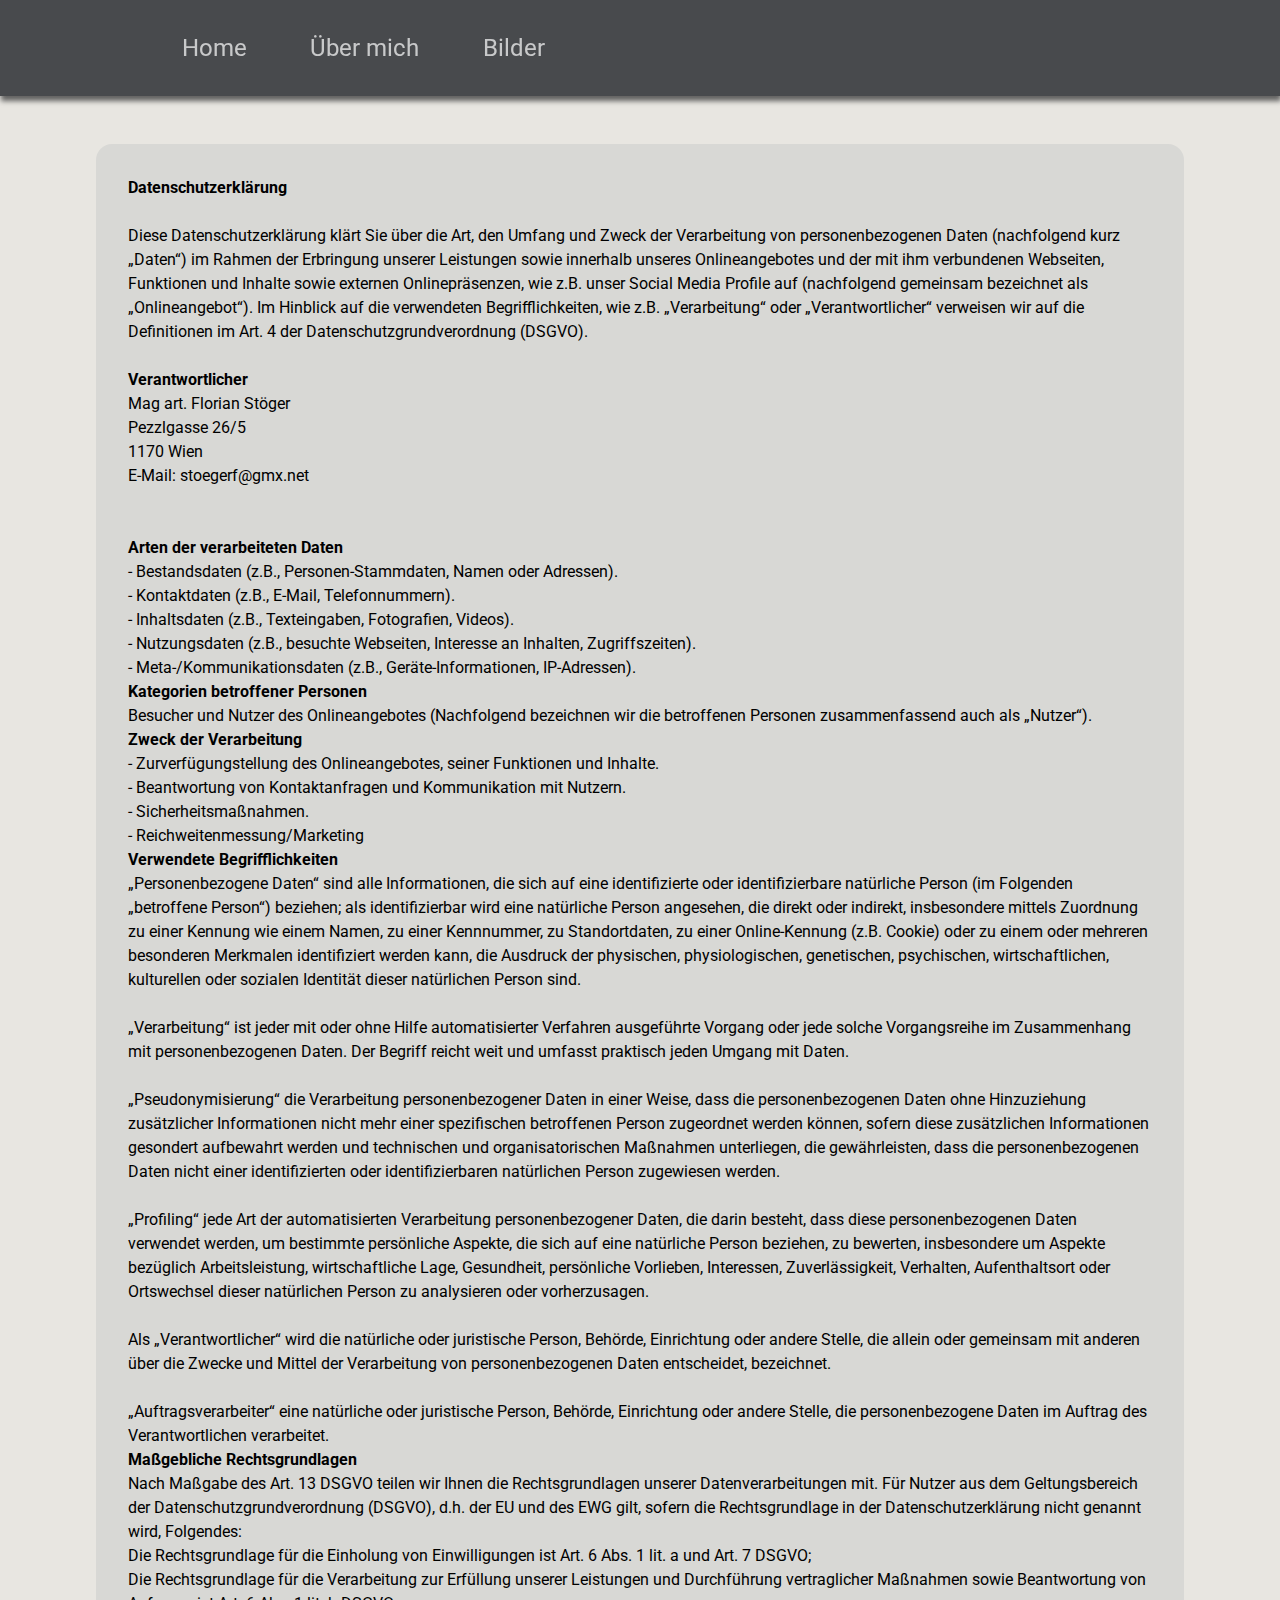
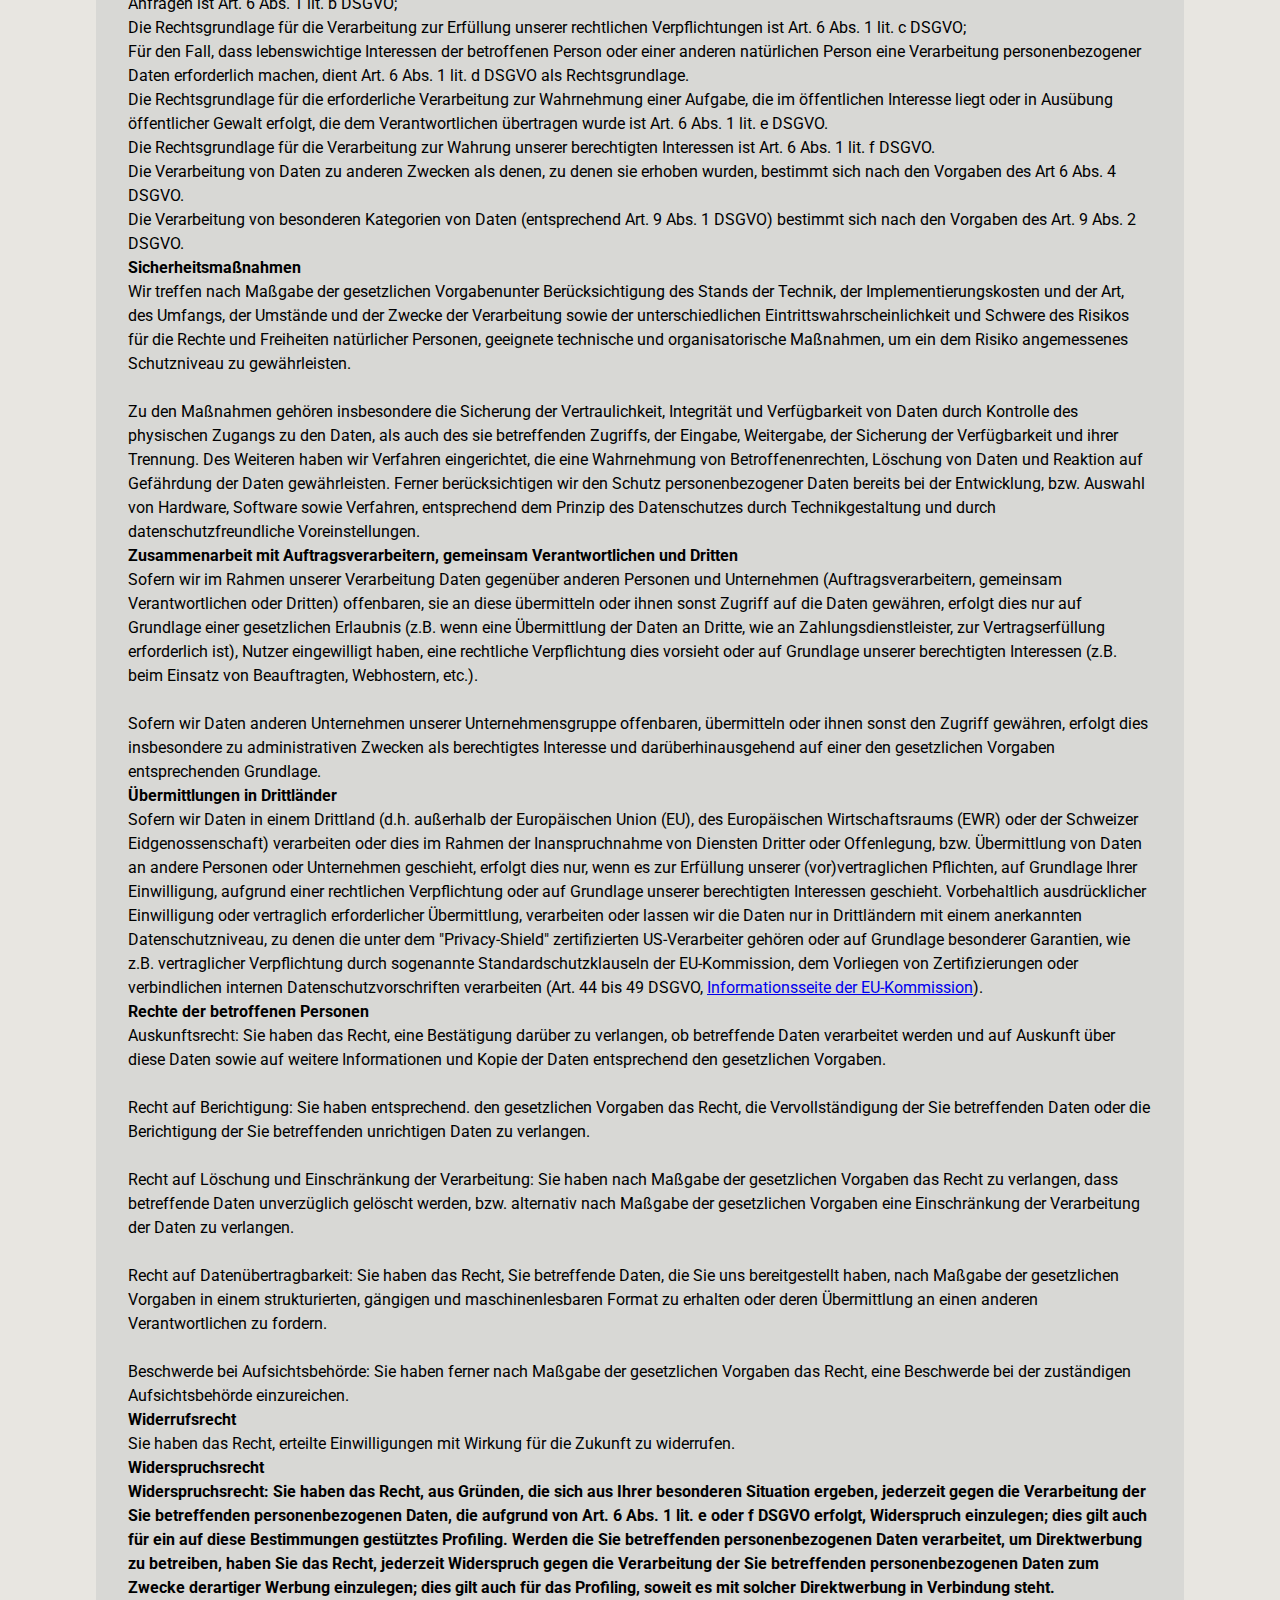
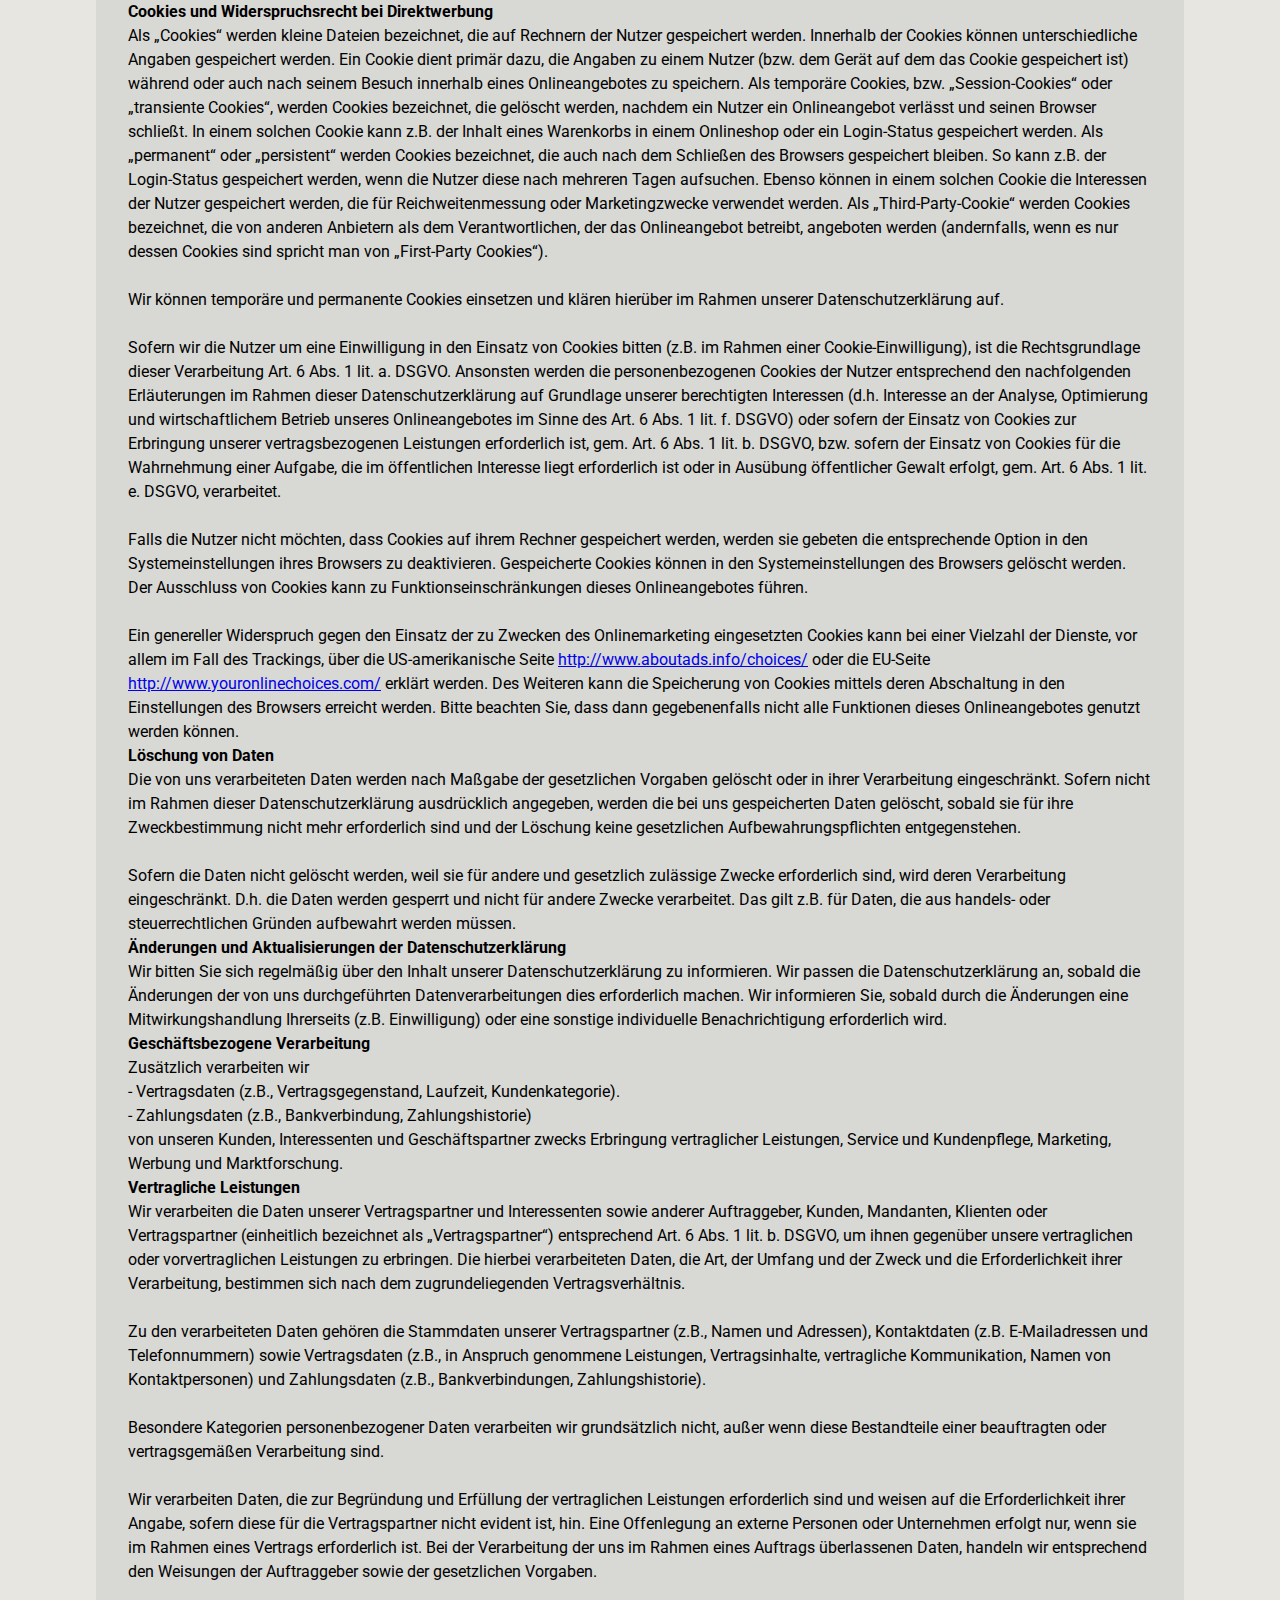
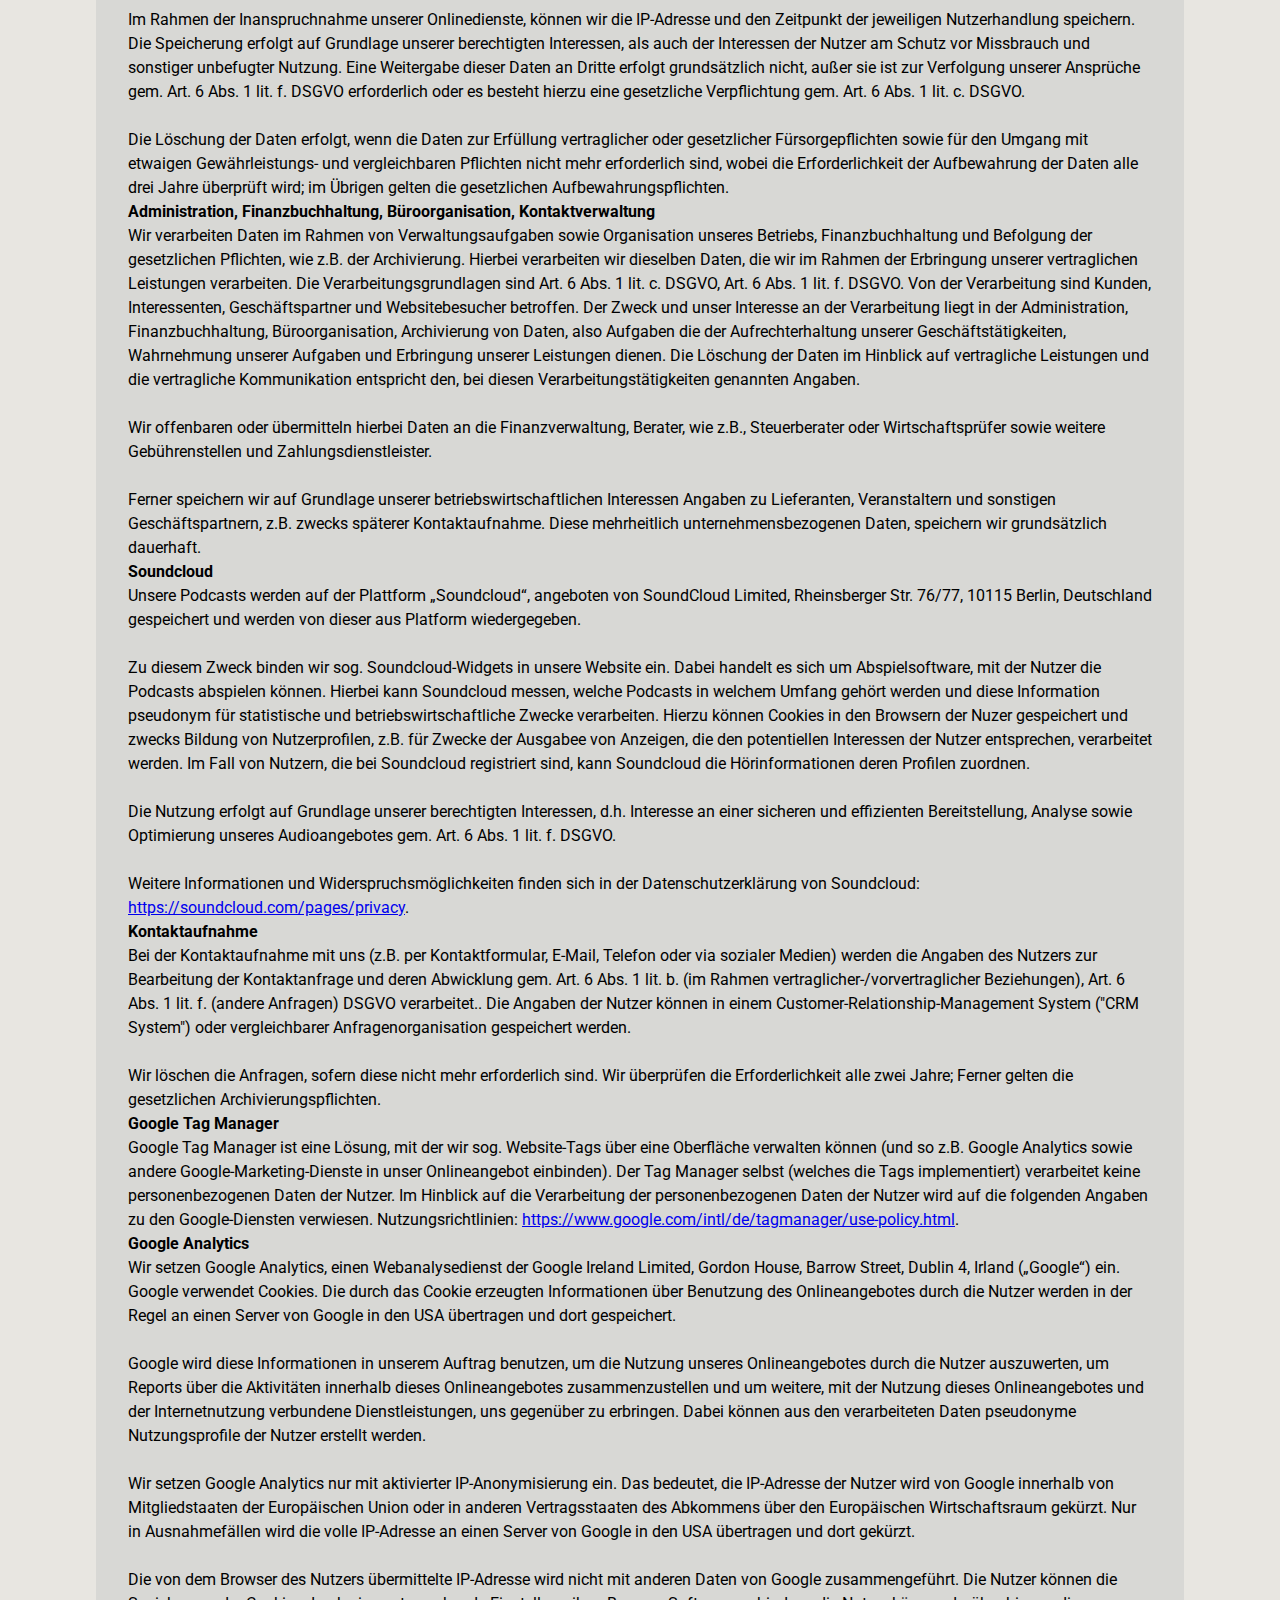
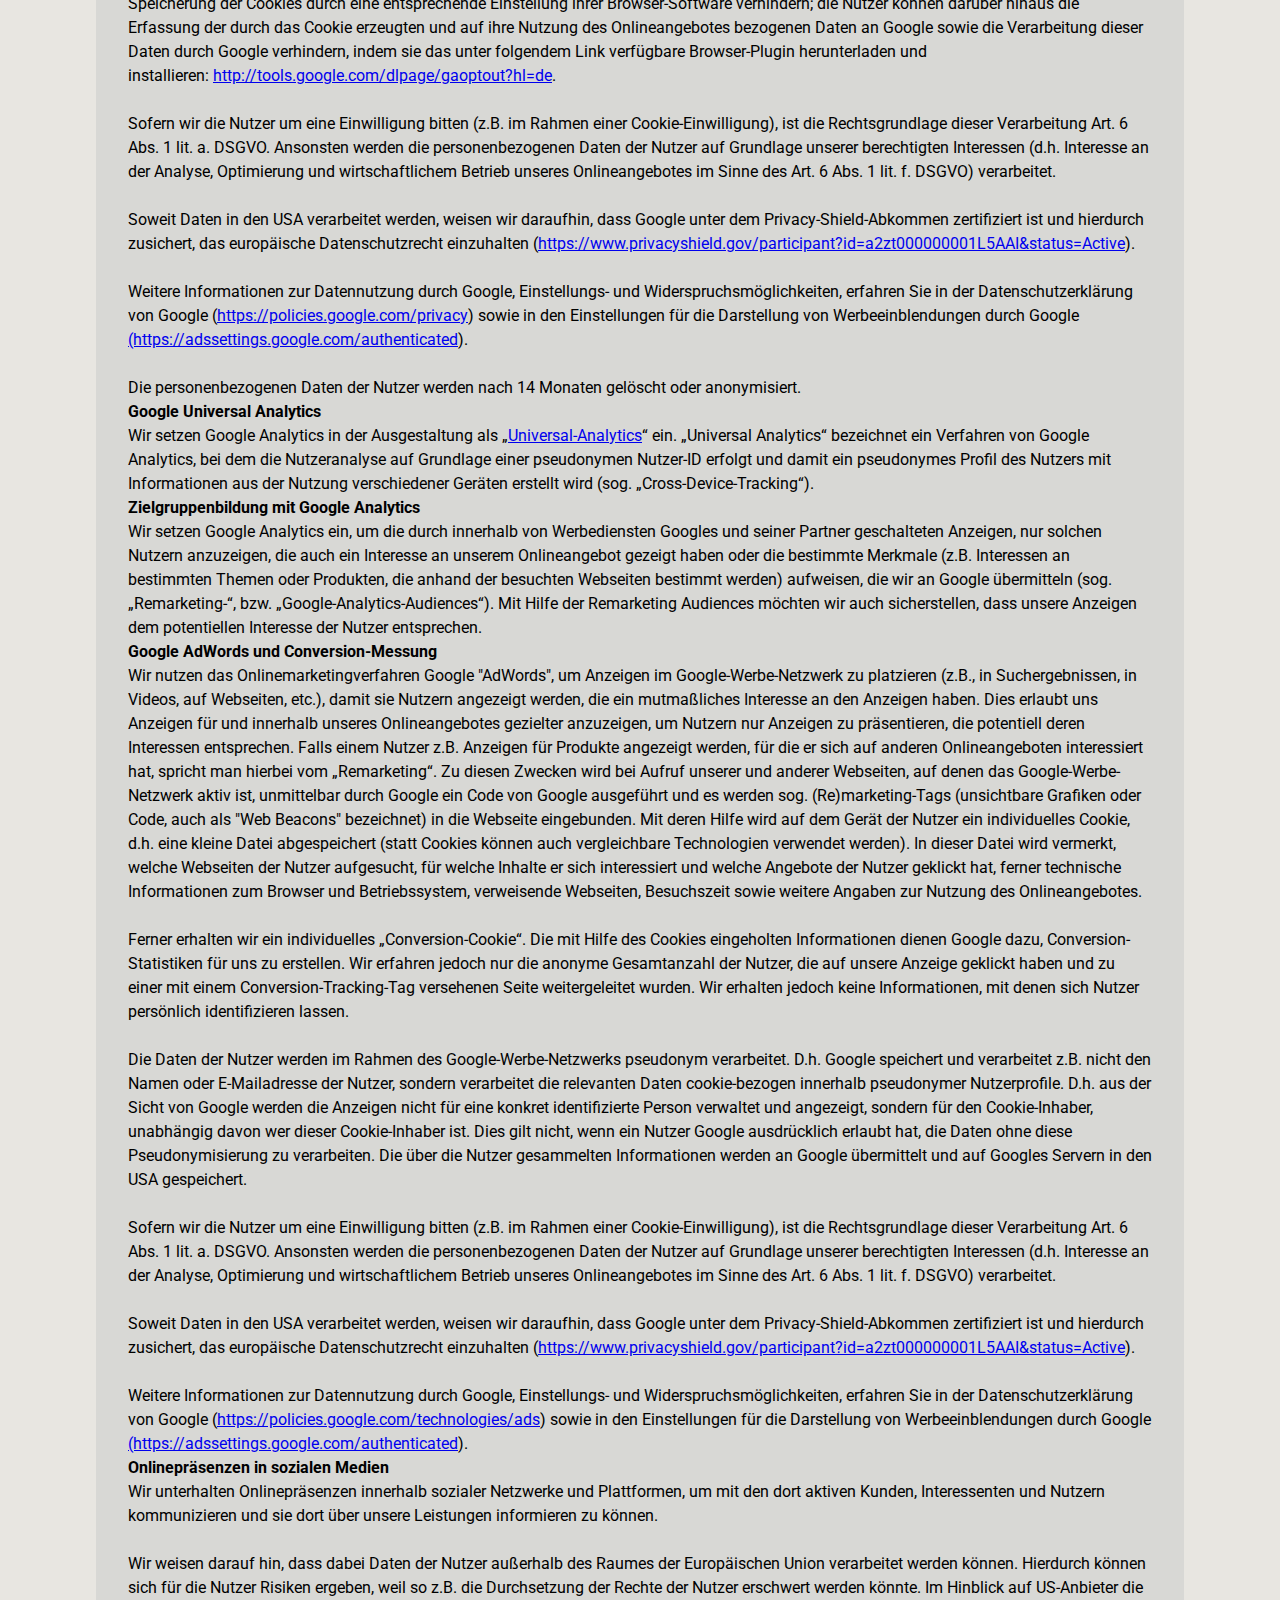
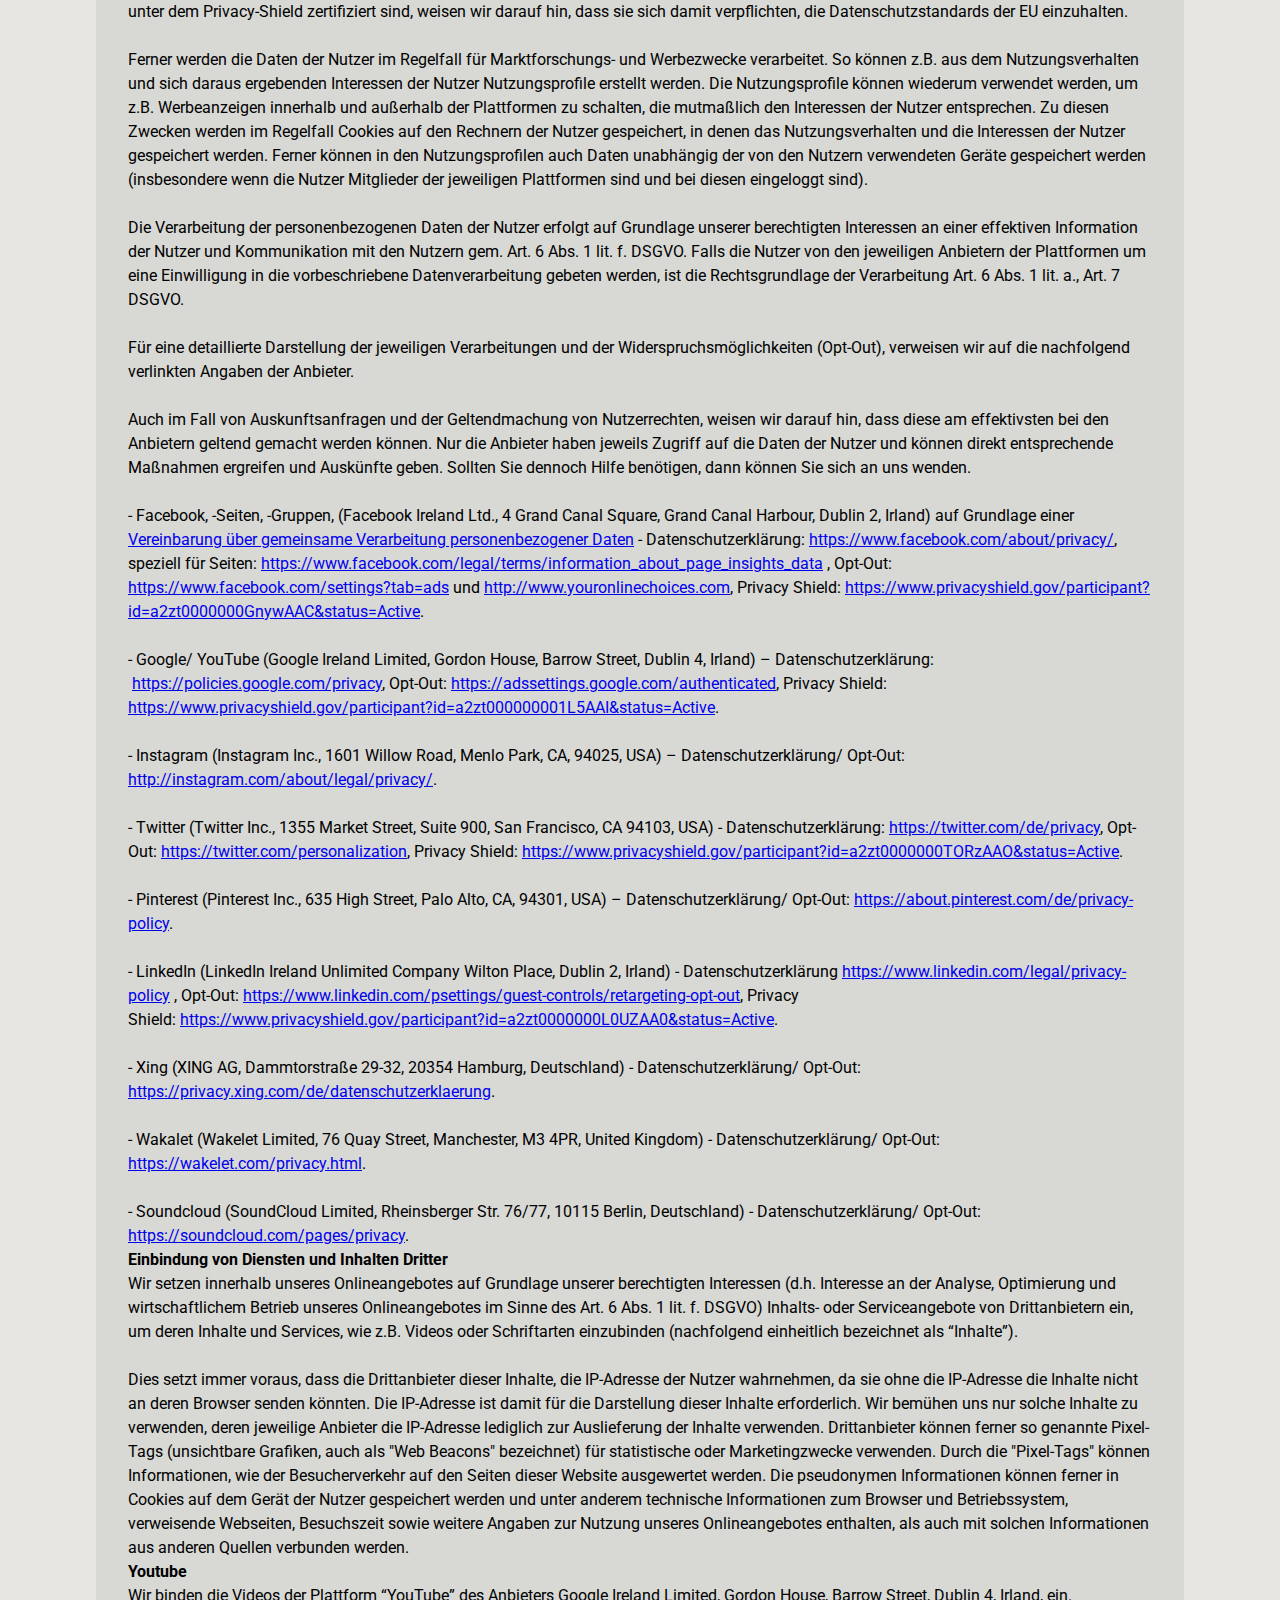
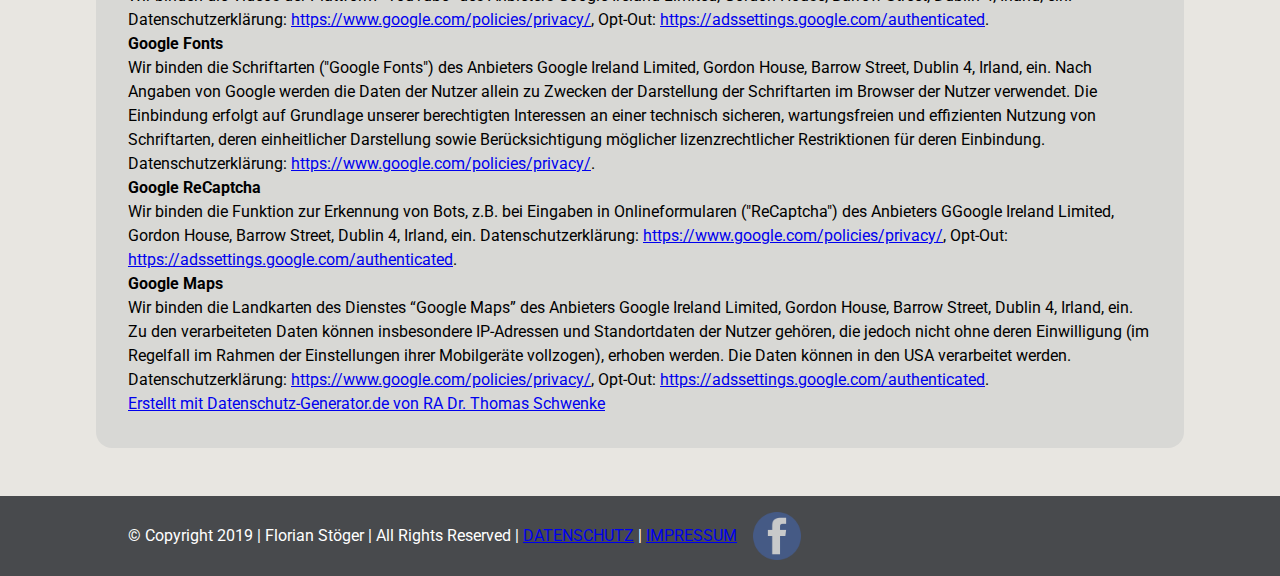
<file: Data.html>
<!DOCTYPE html>
<html lang="de">
<head>
    <meta charset="UTF-8">
    <meta name="viewport" content="width=device-width, initial-scale=1.0">
    <meta http-equiv="X-UA-Compatible" content="ie=edge">
    <link rel="stylesheet" type="text/css" href="media.css">
    <title>Datenschutz</title>
</head>
<body>
    <header>
        <nav>
            <ul>
                <li>
                    <a class="navlink" href="index.html#home_anchor">Home</a>
                </li>
                <li>
                    <a class="navlink" href="index.html#about_anchor">Über mich</a>
                </li>
                <li>
                    <a class="navlink" href="index.html#pictures_anchor">Bilder</a>
                </li>
                <li>
                    <a class="navlink" href="index.html#unterricht_anchor">Unterricht</a>
                </li>
                <li>
                    <a class="navlink" href="media.html">Media</a>
                </li>
                <li>
                    <a class="navlink" href="index.html#kontakt_anchor">Kontakt</a>
                </li>        
                <li><a href="https://www.facebook.com/florian.stoger.146" target="_blank" class="fb_link"><img src="Images/fb.png" alt="facebook" title="facebook"></a></li>
            </ul> 
            <div id="burger">
                <div class="line1"></div>
                <div class="line2"></div>
                <div class="line3"></div>
            </div>             
        </nav>
    </header>
    <main>
        <div id="top_btn">
            <img src="Images/top_btn.svg" alt="nach oben" title="top">
        </div>
        <section id="datenschutz">
            <article>
                    <h2>Datenschutzerklärung</h2><br><h3 id="dsg-general-intro"></h3><p>Diese Datenschutzerklärung klärt Sie über die Art, den Umfang und Zweck der Verarbeitung von personenbezogenen Daten (nachfolgend kurz „Daten“) im Rahmen der Erbringung unserer Leistungen sowie innerhalb unseres Onlineangebotes und der mit ihm verbundenen Webseiten, Funktionen und Inhalte sowie externen Onlinepräsenzen, wie z.B. unser Social Media Profile auf (nachfolgend gemeinsam bezeichnet als „Onlineangebot“). Im Hinblick auf die verwendeten Begrifflichkeiten, wie z.B. „Verarbeitung“ oder „Verantwortlicher“ verweisen wir auf die Definitionen im Art. 4 der Datenschutzgrundverordnung (DSGVO). <br>
                        <br>
                        </p><h3 id="dsg-general-controller">Verantwortlicher</h3><p><span class="tsmcontroller">Mag art. Florian Stöger<br>
                        Pezzlgasse 26/5<br>
                        1170 Wien<br>
                        E-Mail: stoegerf@gmx.net<br>
                        <br>
                        <br>
                        </span></p><h3 id="dsg-general-datatype">Arten der verarbeiteten Daten</h3><p>-	Bestandsdaten (z.B., Personen-Stammdaten, Namen oder Adressen).<br>
                        -	Kontaktdaten (z.B., E-Mail, Telefonnummern).<br>
                        -	Inhaltsdaten (z.B., Texteingaben, Fotografien, Videos).<br>
                        -	Nutzungsdaten (z.B., besuchte Webseiten, Interesse an Inhalten, Zugriffszeiten).<br>
                        -	Meta-/Kommunikationsdaten (z.B., Geräte-Informationen, IP-Adressen).</p><h3 id="dsg-general-datasubjects">Kategorien betroffener Personen</h3><p>Besucher und Nutzer des Onlineangebotes (Nachfolgend bezeichnen wir die betroffenen Personen zusammenfassend auch als „Nutzer“).<br>
                        </p><h3 id="dsg-general-purpose">Zweck der Verarbeitung</h3><p>-	Zurverfügungstellung des Onlineangebotes, seiner Funktionen und  Inhalte.<br>
                        -	Beantwortung von Kontaktanfragen und Kommunikation mit Nutzern.<br>
                        -	Sicherheitsmaßnahmen.<br>
                        -	Reichweitenmessung/Marketing<br>
                        <span class="tsmcom"></span></p><h3 id="dsg-general-terms">Verwendete Begrifflichkeiten </h3><p>„Personenbezogene Daten“ sind alle Informationen, die sich auf eine identifizierte oder identifizierbare natürliche Person (im Folgenden „betroffene Person“) beziehen; als identifizierbar wird eine natürliche Person angesehen, die direkt oder indirekt, insbesondere mittels Zuordnung zu einer Kennung wie einem Namen, zu einer Kennnummer, zu Standortdaten, zu einer Online-Kennung (z.B. Cookie) oder zu einem oder mehreren besonderen Merkmalen identifiziert werden kann, die Ausdruck der physischen, physiologischen, genetischen, psychischen, wirtschaftlichen, kulturellen oder sozialen Identität dieser natürlichen Person sind.<br>
                        <br>
                        „Verarbeitung“ ist jeder mit oder ohne Hilfe automatisierter Verfahren ausgeführte Vorgang oder jede solche Vorgangsreihe im Zusammenhang mit personenbezogenen Daten. Der Begriff reicht weit und umfasst praktisch jeden Umgang mit Daten.<br>
                        <br>
                        „Pseudonymisierung“ die Verarbeitung personenbezogener Daten in einer Weise, dass die personenbezogenen Daten ohne Hinzuziehung zusätzlicher Informationen nicht mehr einer spezifischen betroffenen Person zugeordnet werden können, sofern diese zusätzlichen Informationen gesondert aufbewahrt werden und technischen und organisatorischen Maßnahmen unterliegen, die gewährleisten, dass die personenbezogenen Daten nicht einer identifizierten oder identifizierbaren natürlichen Person zugewiesen werden.<br>
                        <br>
                        „Profiling“ jede Art der automatisierten Verarbeitung personenbezogener Daten, die darin besteht, dass diese personenbezogenen Daten verwendet werden, um bestimmte persönliche Aspekte, die sich auf eine natürliche Person beziehen, zu bewerten, insbesondere um Aspekte bezüglich Arbeitsleistung, wirtschaftliche Lage, Gesundheit, persönliche Vorlieben, Interessen, Zuverlässigkeit, Verhalten, Aufenthaltsort oder Ortswechsel dieser natürlichen Person zu analysieren oder vorherzusagen.<br>
                        <br>
                        Als „Verantwortlicher“ wird die natürliche oder juristische Person, Behörde, Einrichtung oder andere Stelle, die allein oder gemeinsam mit anderen über die Zwecke und Mittel der Verarbeitung von personenbezogenen Daten entscheidet, bezeichnet.<br>
                        <br>
                        „Auftragsverarbeiter“ eine natürliche oder juristische Person, Behörde, Einrichtung oder andere Stelle, die personenbezogene Daten im Auftrag des Verantwortlichen verarbeitet.<br>
                        </p><h3 id="dsg-general-legalbasis">Maßgebliche Rechtsgrundlagen</h3><p>Nach Maßgabe des Art. 13 DSGVO teilen wir Ihnen die Rechtsgrundlagen unserer Datenverarbeitungen mit.  Für Nutzer aus dem Geltungsbereich der Datenschutzgrundverordnung (DSGVO), d.h. der EU und des EWG gilt, sofern die Rechtsgrundlage in der Datenschutzerklärung nicht genannt wird, Folgendes: <br>
                        Die Rechtsgrundlage für die Einholung von Einwilligungen ist Art. 6 Abs. 1 lit. a und Art. 7 DSGVO;<br>
                        Die Rechtsgrundlage für die Verarbeitung zur Erfüllung unserer Leistungen und Durchführung vertraglicher Maßnahmen sowie Beantwortung von Anfragen ist Art. 6 Abs. 1 lit. b DSGVO;<br>
                        Die Rechtsgrundlage für die Verarbeitung zur Erfüllung unserer rechtlichen Verpflichtungen ist Art. 6 Abs. 1 lit. c DSGVO;<br>
                        Für den Fall, dass lebenswichtige Interessen der betroffenen Person oder einer anderen natürlichen Person eine Verarbeitung personenbezogener Daten erforderlich machen, dient Art. 6 Abs. 1 lit. d DSGVO als Rechtsgrundlage.<br>
                        Die Rechtsgrundlage für die erforderliche Verarbeitung zur Wahrnehmung einer Aufgabe, die im öffentlichen Interesse liegt oder in Ausübung öffentlicher Gewalt erfolgt, die dem Verantwortlichen übertragen wurde ist Art. 6 Abs. 1 lit. e DSGVO. <br>
                        Die Rechtsgrundlage für die Verarbeitung zur Wahrung unserer berechtigten Interessen ist Art. 6 Abs. 1 lit. f DSGVO. <br>
                        Die Verarbeitung von Daten zu anderen Zwecken als denen, zu denen sie erhoben wurden, bestimmt sich nach den Vorgaben des Art 6 Abs. 4 DSGVO. <br>
                        Die Verarbeitung von besonderen Kategorien von Daten (entsprechend Art. 9 Abs. 1 DSGVO) bestimmt sich nach den Vorgaben des Art. 9 Abs. 2 DSGVO. <br>
                        </p><h3 id="dsg-general-securitymeasures">Sicherheitsmaßnahmen</h3><p>Wir treffen nach Maßgabe der gesetzlichen Vorgabenunter Berücksichtigung des Stands der Technik, der Implementierungskosten und der Art, des Umfangs, der Umstände und der Zwecke der Verarbeitung sowie der unterschiedlichen Eintrittswahrscheinlichkeit und Schwere des Risikos für die Rechte und Freiheiten natürlicher Personen, geeignete technische und organisatorische Maßnahmen, um ein dem Risiko angemessenes Schutzniveau zu gewährleisten.<br>
                        <br>
                        Zu den Maßnahmen gehören insbesondere die Sicherung der Vertraulichkeit, Integrität und Verfügbarkeit von Daten durch Kontrolle des physischen Zugangs zu den Daten, als auch des sie betreffenden Zugriffs, der Eingabe, Weitergabe, der Sicherung der Verfügbarkeit und ihrer Trennung. Des Weiteren haben wir Verfahren eingerichtet, die eine Wahrnehmung von Betroffenenrechten, Löschung von Daten und Reaktion auf Gefährdung der Daten gewährleisten. Ferner berücksichtigen wir den Schutz personenbezogener Daten bereits bei der Entwicklung, bzw. Auswahl von Hardware, Software sowie Verfahren, entsprechend dem Prinzip des Datenschutzes durch Technikgestaltung und durch datenschutzfreundliche Voreinstellungen.<br>
                        </p><h3 id="dsg-general-coprocessing">Zusammenarbeit mit Auftragsverarbeitern, gemeinsam Verantwortlichen und Dritten</h3><p>Sofern wir im Rahmen unserer Verarbeitung Daten gegenüber anderen Personen und Unternehmen (Auftragsverarbeitern, gemeinsam Verantwortlichen oder Dritten) offenbaren, sie an diese übermitteln oder ihnen sonst Zugriff auf die Daten gewähren, erfolgt dies nur auf Grundlage einer gesetzlichen Erlaubnis (z.B. wenn eine Übermittlung der Daten an Dritte, wie an Zahlungsdienstleister, zur Vertragserfüllung erforderlich ist), Nutzer eingewilligt haben, eine rechtliche Verpflichtung dies vorsieht oder auf Grundlage unserer berechtigten Interessen (z.B. beim Einsatz von Beauftragten, Webhostern, etc.). <br>
                        <br>
                        Sofern wir Daten anderen Unternehmen unserer Unternehmensgruppe offenbaren, übermitteln oder ihnen sonst den Zugriff gewähren, erfolgt dies insbesondere zu administrativen Zwecken als berechtigtes Interesse und darüberhinausgehend auf einer den gesetzlichen Vorgaben entsprechenden Grundlage. <br>
                        </p><h3 id="dsg-general-thirdparty">Übermittlungen in Drittländer</h3><p>Sofern wir Daten in einem Drittland (d.h. außerhalb der Europäischen Union (EU), des Europäischen Wirtschaftsraums (EWR) oder der Schweizer Eidgenossenschaft) verarbeiten oder dies im Rahmen der Inanspruchnahme von Diensten Dritter oder Offenlegung, bzw. Übermittlung von Daten an andere Personen oder Unternehmen geschieht, erfolgt dies nur, wenn es zur Erfüllung unserer (vor)vertraglichen Pflichten, auf Grundlage Ihrer Einwilligung, aufgrund einer rechtlichen Verpflichtung oder auf Grundlage unserer berechtigten Interessen geschieht. Vorbehaltlich ausdrücklicher Einwilligung oder vertraglich erforderlicher Übermittlung, verarbeiten oder lassen wir die Daten nur in Drittländern mit einem anerkannten Datenschutzniveau, zu denen die unter dem "Privacy-Shield" zertifizierten US-Verarbeiter gehören oder auf Grundlage besonderer Garantien, wie z.B. vertraglicher Verpflichtung durch sogenannte Standardschutzklauseln der EU-Kommission, dem Vorliegen von Zertifizierungen oder verbindlichen internen Datenschutzvorschriften verarbeiten (Art. 44 bis 49 DSGVO, <a href="https://ec.europa.eu/info/law/law-topic/data-protection/data-transfers-outside-eu_de" target="blank">Informationsseite der EU-Kommission</a>).</p><h3 id="dsg-general-rightssubject">Rechte der betroffenen Personen</h3><p>Auskunftsrecht:  Sie haben das Recht, eine Bestätigung darüber zu verlangen, ob betreffende Daten verarbeitet werden und auf Auskunft über diese Daten sowie auf weitere Informationen und Kopie der Daten entsprechend den gesetzlichen Vorgaben.<br>
                        <br>
                        Recht auf Berichtigung: Sie haben entsprechend. den gesetzlichen Vorgaben das Recht, die Vervollständigung der Sie betreffenden Daten oder die Berichtigung der Sie betreffenden unrichtigen Daten zu verlangen.<br>
                        <br>
                        Recht auf Löschung und Einschränkung der Verarbeitung:  Sie haben nach Maßgabe der gesetzlichen Vorgaben das Recht zu verlangen, dass betreffende Daten unverzüglich gelöscht werden, bzw. alternativ nach Maßgabe der gesetzlichen Vorgaben eine Einschränkung der Verarbeitung der Daten zu verlangen.<br>
                        <br>
                        Recht auf Datenübertragbarkeit:  Sie haben das Recht, Sie betreffende Daten, die Sie uns bereitgestellt haben, nach Maßgabe der gesetzlichen Vorgaben in einem strukturierten, gängigen und maschinenlesbaren Format zu erhalten oder deren Übermittlung an einen anderen Verantwortlichen zu fordern.<br>
                        <br>
                        Beschwerde bei Aufsichtsbehörde:  Sie haben ferner nach Maßgabe der gesetzlichen Vorgaben das Recht, eine Beschwerde bei der zuständigen Aufsichtsbehörde einzureichen.<br>
                        </p><h3 id="dsg-general-revokeconsent">Widerrufsrecht</h3><p>Sie haben das Recht, erteilte Einwilligungen mit Wirkung für die Zukunft zu widerrufen.</p><h3 id="dsg-general-object">Widerspruchsrecht</h3><p><strong>Widerspruchsrecht: Sie haben das Recht, aus Gründen, die sich aus Ihrer besonderen Situation ergeben, jederzeit gegen die Verarbeitung der Sie betreffenden personenbezogenen Daten, die aufgrund von Art. 6 Abs. 1 lit. e oder f DSGVO erfolgt, Widerspruch einzulegen; dies gilt auch für ein auf diese Bestimmungen gestütztes Profiling. Werden die Sie betreffenden personenbezogenen Daten verarbeitet, um Direktwerbung zu betreiben, haben Sie das Recht, jederzeit Widerspruch gegen die Verarbeitung der Sie betreffenden personenbezogenen Daten zum Zwecke derartiger Werbung einzulegen; dies gilt auch für das Profiling, soweit es mit solcher Direktwerbung in Verbindung steht.</strong></p><h3 id="dsg-general-cookies">Cookies und Widerspruchsrecht bei Direktwerbung</h3><p>Als „Cookies“ werden kleine Dateien bezeichnet, die auf Rechnern der Nutzer gespeichert werden. Innerhalb der Cookies können unterschiedliche Angaben gespeichert werden. Ein Cookie dient primär dazu, die Angaben zu einem Nutzer (bzw. dem Gerät auf dem das Cookie gespeichert ist) während oder auch nach seinem Besuch innerhalb eines Onlineangebotes zu speichern. Als temporäre Cookies, bzw. „Session-Cookies“ oder „transiente Cookies“, werden Cookies bezeichnet, die gelöscht werden, nachdem ein Nutzer ein Onlineangebot verlässt und seinen Browser schließt. In einem solchen Cookie kann z.B. der Inhalt eines Warenkorbs in einem Onlineshop oder ein Login-Status gespeichert werden. Als „permanent“ oder „persistent“ werden Cookies bezeichnet, die auch nach dem Schließen des Browsers gespeichert bleiben. So kann z.B. der Login-Status gespeichert werden, wenn die Nutzer diese nach mehreren Tagen aufsuchen. Ebenso können in einem solchen Cookie die Interessen der Nutzer gespeichert werden, die für Reichweitenmessung oder Marketingzwecke verwendet werden. Als „Third-Party-Cookie“ werden Cookies bezeichnet, die von anderen Anbietern als dem Verantwortlichen, der das Onlineangebot betreibt, angeboten werden (andernfalls, wenn es nur dessen Cookies sind spricht man von „First-Party Cookies“).<br>
                        <br>
                        Wir können temporäre und permanente Cookies einsetzen und klären hierüber im Rahmen unserer Datenschutzerklärung auf.<br>
                        <br>
                        Sofern wir die Nutzer um eine Einwilligung in den Einsatz von Cookies bitten (z.B. im Rahmen einer Cookie-Einwilligung), ist die Rechtsgrundlage dieser Verarbeitung Art. 6 Abs. 1 lit. a. DSGVO. Ansonsten werden die personenbezogenen Cookies der Nutzer entsprechend den nachfolgenden Erläuterungen im Rahmen dieser Datenschutzerklärung auf Grundlage unserer berechtigten Interessen (d.h. Interesse an der Analyse, Optimierung und wirtschaftlichem Betrieb unseres Onlineangebotes im Sinne des Art. 6 Abs. 1 lit. f. DSGVO) oder sofern der Einsatz von Cookies zur Erbringung unserer vertragsbezogenen Leistungen erforderlich ist, gem. Art. 6 Abs. 1 lit. b. DSGVO, bzw. sofern der Einsatz von Cookies für die Wahrnehmung einer Aufgabe, die im öffentlichen Interesse liegt erforderlich ist oder in Ausübung öffentlicher Gewalt erfolgt, gem. Art. 6 Abs. 1 lit. e. DSGVO, verarbeitet.<br>
                        <br>
                        Falls die Nutzer nicht möchten, dass Cookies auf ihrem Rechner gespeichert werden, werden sie gebeten die entsprechende Option in den Systemeinstellungen ihres Browsers zu deaktivieren. Gespeicherte Cookies können in den Systemeinstellungen des Browsers gelöscht werden. Der Ausschluss von Cookies kann zu Funktionseinschränkungen dieses Onlineangebotes führen.<br>
                        <br>
                        Ein genereller Widerspruch gegen den Einsatz der zu Zwecken des Onlinemarketing eingesetzten Cookies kann bei einer Vielzahl der Dienste, vor allem im Fall des Trackings, über die US-amerikanische Seite <a href="http://www.aboutads.info/choices/">http://www.aboutads.info/choices/</a> oder die EU-Seite <a href="http://www.youronlinechoices.com/">http://www.youronlinechoices.com/</a> erklärt werden. Des Weiteren kann die Speicherung von Cookies mittels deren Abschaltung in den Einstellungen des Browsers erreicht werden. Bitte beachten Sie, dass dann gegebenenfalls nicht alle Funktionen dieses Onlineangebotes genutzt werden können.</p><h3 id="dsg-general-erasure">Löschung von Daten</h3><p>Die von uns verarbeiteten Daten werden nach Maßgabe der gesetzlichen Vorgaben gelöscht oder in ihrer Verarbeitung eingeschränkt. Sofern nicht im Rahmen dieser Datenschutzerklärung ausdrücklich angegeben, werden die bei uns gespeicherten Daten gelöscht, sobald sie für ihre Zweckbestimmung nicht mehr erforderlich sind und der Löschung keine gesetzlichen Aufbewahrungspflichten entgegenstehen. <br>
                        <br>
                        Sofern die Daten nicht gelöscht werden, weil sie für andere und gesetzlich zulässige Zwecke erforderlich sind, wird deren Verarbeitung eingeschränkt. D.h. die Daten werden gesperrt und nicht für andere Zwecke verarbeitet. Das gilt z.B. für Daten, die aus handels- oder steuerrechtlichen Gründen aufbewahrt werden müssen.</p><h3 id="dsg-general-changes">Änderungen und Aktualisierungen der Datenschutzerklärung</h3><p>Wir bitten Sie sich regelmäßig über den Inhalt unserer Datenschutzerklärung zu informieren. Wir passen die Datenschutzerklärung an, sobald die Änderungen der von uns durchgeführten Datenverarbeitungen dies erforderlich machen. Wir informieren Sie, sobald durch die Änderungen eine Mitwirkungshandlung Ihrerseits (z.B. Einwilligung) oder eine sonstige individuelle Benachrichtigung erforderlich wird.</p><p></p><h3 id="dsg-commercialpurpose">Geschäftsbezogene Verarbeitung</h3><p></p><p><span class="ts-muster-content">Zusätzlich verarbeiten wir<br>
                        -	Vertragsdaten (z.B., Vertragsgegenstand, Laufzeit, Kundenkategorie).<br>
                        -	Zahlungsdaten (z.B., Bankverbindung, Zahlungshistorie)<br>
                        von unseren Kunden, Interessenten und Geschäftspartner zwecks Erbringung vertraglicher Leistungen, Service und Kundenpflege, Marketing, Werbung und Marktforschung.</span></p><p></p><h3 id="dsg-services-contractualservices">Vertragliche Leistungen</h3><p></p><p><span class="ts-muster-content">Wir verarbeiten die Daten unserer Vertragspartner und Interessenten sowie anderer Auftraggeber, Kunden, Mandanten, Klienten oder Vertragspartner (einheitlich bezeichnet als „Vertragspartner“) entsprechend Art. 6 Abs. 1 lit. b. DSGVO, um ihnen gegenüber unsere vertraglichen oder vorvertraglichen Leistungen zu erbringen. Die hierbei verarbeiteten Daten, die Art, der Umfang und der Zweck und die Erforderlichkeit ihrer Verarbeitung, bestimmen sich nach dem zugrundeliegenden Vertragsverhältnis. <br>
                        <br>
                        Zu den verarbeiteten Daten gehören die Stammdaten unserer Vertragspartner (z.B., Namen und Adressen), Kontaktdaten (z.B. E-Mailadressen und Telefonnummern) sowie Vertragsdaten (z.B., in Anspruch genommene Leistungen, Vertragsinhalte, vertragliche Kommunikation, Namen von Kontaktpersonen) und Zahlungsdaten (z.B.,  Bankverbindungen, Zahlungshistorie). <br>
                        <br>
                        Besondere Kategorien personenbezogener Daten verarbeiten wir grundsätzlich nicht, außer wenn diese Bestandteile einer beauftragten oder vertragsgemäßen Verarbeitung sind. <br>
                        <br>
                        Wir verarbeiten Daten, die zur Begründung und Erfüllung der vertraglichen Leistungen erforderlich sind und weisen auf die Erforderlichkeit ihrer Angabe, sofern diese für die Vertragspartner nicht evident ist, hin. Eine Offenlegung an externe Personen oder Unternehmen erfolgt nur, wenn sie im Rahmen eines Vertrags erforderlich ist. Bei der Verarbeitung der uns im Rahmen eines Auftrags überlassenen Daten, handeln wir entsprechend den Weisungen der Auftraggeber sowie der gesetzlichen Vorgaben. <br>
                        <br>
                        Im Rahmen der Inanspruchnahme unserer Onlinedienste, können wir die IP-Adresse und den Zeitpunkt der jeweiligen Nutzerhandlung speichern. Die Speicherung erfolgt auf Grundlage unserer berechtigten Interessen, als auch der Interessen der Nutzer am Schutz vor Missbrauch und sonstiger unbefugter Nutzung. Eine Weitergabe dieser Daten an Dritte erfolgt grundsätzlich nicht, außer sie ist zur Verfolgung unserer Ansprüche gem. Art. 6 Abs. 1 lit. f. DSGVO erforderlich oder es besteht hierzu eine gesetzliche Verpflichtung gem. Art. 6 Abs. 1 lit. c. DSGVO.<br>
                        <br>
                        Die Löschung der Daten erfolgt, wenn die Daten zur Erfüllung vertraglicher oder gesetzlicher Fürsorgepflichten sowie für den Umgang mit etwaigen Gewährleistungs- und vergleichbaren Pflichten nicht mehr erforderlich sind, wobei die Erforderlichkeit der Aufbewahrung der Daten alle drei Jahre überprüft wird; im Übrigen gelten die gesetzlichen Aufbewahrungspflichten.<br>
                        </span></p><p></p><h3 id="dsg-administration">Administration, Finanzbuchhaltung, Büroorganisation, Kontaktverwaltung</h3><p></p><p><span class="ts-muster-content">Wir verarbeiten Daten im Rahmen von Verwaltungsaufgaben sowie Organisation unseres Betriebs, Finanzbuchhaltung und Befolgung der gesetzlichen Pflichten, wie z.B. der Archivierung. Hierbei verarbeiten wir dieselben Daten, die wir im Rahmen der Erbringung unserer vertraglichen Leistungen verarbeiten. Die Verarbeitungsgrundlagen sind Art. 6 Abs. 1 lit. c. DSGVO, Art. 6 Abs. 1 lit. f. DSGVO. Von der Verarbeitung sind Kunden, Interessenten, Geschäftspartner und Websitebesucher betroffen. Der Zweck und unser Interesse an der Verarbeitung liegt in der Administration, Finanzbuchhaltung, Büroorganisation, Archivierung von Daten, also Aufgaben die der Aufrechterhaltung unserer Geschäftstätigkeiten, Wahrnehmung unserer Aufgaben und Erbringung unserer Leistungen dienen. Die Löschung der Daten im Hinblick auf vertragliche Leistungen und die vertragliche Kommunikation entspricht den, bei diesen Verarbeitungstätigkeiten genannten Angaben.<br>
                        <br>
                        Wir offenbaren oder übermitteln hierbei Daten an die Finanzverwaltung, Berater, wie z.B., Steuerberater oder Wirtschaftsprüfer sowie weitere Gebührenstellen und Zahlungsdienstleister.<br>
                        <br>
                        Ferner speichern wir auf Grundlage unserer betriebswirtschaftlichen Interessen Angaben zu Lieferanten, Veranstaltern und sonstigen Geschäftspartnern, z.B. zwecks späterer Kontaktaufnahme. Diese mehrheitlich unternehmensbezogenen Daten, speichern wir grundsätzlich dauerhaft.<br>
                        </span></p><p></p><h3 id="dsg-musicpodcast-soundcloud">Soundcloud</h3><p></p><p><span class="ts-muster-content">Unsere Podcasts werden auf der Plattform „Soundcloud“, angeboten von SoundCloud Limited, Rheinsberger Str. 76/77, 10115 Berlin, Deutschland gespeichert und werden von dieser aus Platform wiedergegeben.<br>
                        <br>
                        Zu diesem Zweck binden wir sog. Soundcloud-Widgets in unsere Website ein. Dabei handelt es sich um Abspielsoftware, mit der Nutzer die Podcasts abspielen können. Hierbei kann Soundcloud messen, welche Podcasts in welchem Umfang gehört werden und diese Information pseudonym für statistische und betriebswirtschaftliche Zwecke verarbeiten. Hierzu können Cookies in den Browsern der Nuzer gespeichert und zwecks Bildung von Nutzerprofilen, z.B. für Zwecke der Ausgabee von Anzeigen, die den potentiellen Interessen der Nutzer entsprechen, verarbeitet werden. Im Fall von Nutzern, die bei Soundcloud registriert sind, kann Soundcloud die Hörinformationen deren Profilen zuordnen.<br>
                        <br>
                        Die Nutzung erfolgt auf Grundlage unserer berechtigten Interessen, d.h. Interesse an einer sicheren und effizienten Bereitstellung, Analyse sowie Optimierung unseres Audioangebotes gem. Art. 6 Abs. 1 lit. f. DSGVO. <br>
                        <br>
                        Weitere Informationen und Widerspruchsmöglichkeiten finden sich in der Datenschutzerklärung von Soundcloud: <a target="_blank" href="https://soundcloud.com/pages/privacy">https://soundcloud.com/pages/privacy</a>.</span></p><p></p><h3 id="dsg-contact">Kontaktaufnahme</h3><p></p><p><span class="ts-muster-content">Bei der Kontaktaufnahme mit uns (z.B. per Kontaktformular, E-Mail, Telefon oder via sozialer Medien) werden die Angaben des Nutzers zur Bearbeitung der Kontaktanfrage und deren Abwicklung gem. Art. 6 Abs. 1 lit. b. (im Rahmen vertraglicher-/vorvertraglicher Beziehungen),  Art. 6 Abs. 1 lit. f. (andere Anfragen) DSGVO verarbeitet.. Die Angaben der Nutzer können in einem Customer-Relationship-Management System ("CRM System") oder vergleichbarer Anfragenorganisation gespeichert werden.<br>
                        <br>
                        Wir löschen die Anfragen, sofern diese nicht mehr erforderlich sind. Wir überprüfen die Erforderlichkeit alle zwei Jahre; Ferner gelten die gesetzlichen Archivierungspflichten.</span></p><p></p><h3 id="dsg-tracking-tagmanager">Google Tag Manager</h3><p></p><p><span class="ts-muster-content">Google Tag Manager ist eine Lösung, mit der wir sog. Website-Tags über eine Oberfläche verwalten können (und so z.B. Google Analytics sowie andere Google-Marketing-Dienste in unser Onlineangebot einbinden). Der Tag Manager selbst (welches die Tags implementiert) verarbeitet keine personenbezogenen Daten der Nutzer. Im Hinblick auf die Verarbeitung der personenbezogenen Daten der Nutzer wird auf die folgenden Angaben zu den Google-Diensten verwiesen. Nutzungsrichtlinien: <a target="_blank" href="https://www.google.com/intl/de/tagmanager/use-policy.html">https://www.google.com/intl/de/tagmanager/use-policy.html</a>.<br>
                        </span></p><p></p><h3 id="dsg-ga-googleanalytics">Google Analytics</h3><p></p><p><span class="ts-muster-content">Wir setzen Google Analytics, einen Webanalysedienst der Google Ireland Limited, Gordon House, Barrow Street, Dublin 4, Irland („Google“) ein. Google verwendet Cookies. Die durch das Cookie erzeugten Informationen über Benutzung des Onlineangebotes durch die Nutzer werden in der Regel an einen Server von Google in den USA übertragen und dort gespeichert.<br>
                        <br>
                        Google wird diese Informationen in unserem Auftrag benutzen, um die Nutzung unseres Onlineangebotes durch die Nutzer auszuwerten, um Reports über die Aktivitäten innerhalb dieses Onlineangebotes zusammenzustellen und um weitere, mit der Nutzung dieses Onlineangebotes und der Internetnutzung verbundene Dienstleistungen, uns gegenüber zu erbringen. Dabei können aus den verarbeiteten Daten pseudonyme Nutzungsprofile der Nutzer erstellt werden.<br>
                        <br>
                        Wir setzen Google Analytics nur mit aktivierter IP-Anonymisierung ein. Das bedeutet, die IP-Adresse der Nutzer wird von Google innerhalb von Mitgliedstaaten der Europäischen Union oder in anderen Vertragsstaaten des Abkommens über den Europäischen Wirtschaftsraum gekürzt. Nur in Ausnahmefällen wird die volle IP-Adresse an einen Server von Google in den USA übertragen und dort gekürzt.<br>
                        <br>
                        Die von dem Browser des Nutzers übermittelte IP-Adresse wird nicht mit anderen Daten von Google zusammengeführt. Die Nutzer können die Speicherung der Cookies durch eine entsprechende Einstellung ihrer Browser-Software verhindern; die Nutzer können darüber hinaus die Erfassung der durch das Cookie erzeugten und auf ihre Nutzung des Onlineangebotes bezogenen Daten an Google sowie die Verarbeitung dieser Daten durch Google verhindern, indem sie das unter folgendem Link verfügbare Browser-Plugin herunterladen und installieren:&nbsp;<a target="_blank" href="http://tools.google.com/dlpage/gaoptout?hl=de">http://tools.google.com/dlpage/gaoptout?hl=de</a>.<br>
                        <br>
                        Sofern wir die Nutzer um eine Einwilligung bitten (z.B. im Rahmen einer Cookie-Einwilligung), ist die Rechtsgrundlage dieser Verarbeitung Art. 6 Abs. 1 lit. a. DSGVO. Ansonsten werden die personenbezogenen Daten der Nutzer auf Grundlage unserer berechtigten Interessen (d.h. Interesse an der Analyse, Optimierung und wirtschaftlichem Betrieb unseres Onlineangebotes im Sinne des Art. 6 Abs. 1 lit. f. DSGVO) verarbeitet.<br>
                        <br>
                        Soweit Daten in den USA verarbeitet werden, weisen wir daraufhin, dass Google unter dem Privacy-Shield-Abkommen zertifiziert ist und hierdurch zusichert, das europäische Datenschutzrecht einzuhalten (<a target="_blank" href="https://www.privacyshield.gov/participant?id=a2zt000000001L5AAI&amp;status=Active">https://www.privacyshield.gov/participant?id=a2zt000000001L5AAI&amp;status=Active</a>).<br>
                        <br>
                        Weitere Informationen zur Datennutzung durch Google, Einstellungs- und Widerspruchsmöglichkeiten, erfahren Sie in der Datenschutzerklärung von Google (<a target="_blank" href="https://policies.google.com/privacy">https://policies.google.com/privacy</a>) sowie in den Einstellungen für die Darstellung von Werbeeinblendungen durch Google <a target="_blank" href="https://adssettings.google.com/authenticated">(https://adssettings.google.com/authenticated</a>).<br>
                        <br>
                        Die personenbezogenen Daten der Nutzer werden nach 14 Monaten gelöscht oder anonymisiert.</span></p><p></p><h3 id="dsg-ga-universal">Google Universal Analytics</h3><p></p><p><span class="ts-muster-content">Wir setzen Google Analytics in der Ausgestaltung als „<a target="_blank" href="https://support.google.com/analytics/answer/2790010?hl=de&amp;ref_topic=6010376">Universal-Analytics</a>“ ein. „Universal Analytics“ bezeichnet ein Verfahren von Google Analytics, bei dem die Nutzeranalyse auf Grundlage einer pseudonymen Nutzer-ID erfolgt und damit ein pseudonymes Profil des Nutzers mit Informationen aus der Nutzung verschiedener Geräten erstellt wird (sog. „Cross-Device-Tracking“).</span></p><p></p><h3 id="dsg-ga-audiences">Zielgruppenbildung mit Google Analytics</h3><p></p><p><span class="ts-muster-content">Wir setzen Google Analytics ein, um die durch innerhalb von Werbediensten Googles und seiner Partner geschalteten Anzeigen, nur solchen Nutzern anzuzeigen, die auch ein Interesse an unserem Onlineangebot gezeigt haben oder die bestimmte Merkmale (z.B. Interessen an bestimmten Themen oder Produkten, die anhand der besuchten Webseiten bestimmt werden) aufweisen, die wir an Google übermitteln (sog. „Remarketing-“, bzw. „Google-Analytics-Audiences“). Mit Hilfe der Remarketing Audiences möchten wir auch sicherstellen, dass unsere Anzeigen dem potentiellen Interesse der Nutzer entsprechen.<br>
                        </span></p><p></p><h3 id="dsg-tracking-adwords">Google AdWords und Conversion-Messung</h3><p></p><p><span class="ts-muster-content">Wir nutzen das Onlinemarketingverfahren Google "AdWords", um Anzeigen im Google-Werbe-Netzwerk zu platzieren (z.B., in Suchergebnissen, in Videos, auf Webseiten, etc.), damit sie Nutzern angezeigt werden, die ein mutmaßliches Interesse an den Anzeigen haben. Dies erlaubt uns Anzeigen für und innerhalb unseres Onlineangebotes gezielter anzuzeigen, um Nutzern nur Anzeigen zu präsentieren, die potentiell deren Interessen entsprechen. Falls einem Nutzer z.B. Anzeigen für Produkte angezeigt werden, für die er sich auf anderen Onlineangeboten interessiert hat, spricht man hierbei vom „Remarketing“. Zu diesen Zwecken wird bei Aufruf unserer und anderer Webseiten, auf denen das Google-Werbe-Netzwerk aktiv ist, unmittelbar durch Google ein Code von Google ausgeführt und es werden sog. (Re)marketing-Tags (unsichtbare Grafiken oder Code, auch als "Web Beacons" bezeichnet) in die Webseite eingebunden. Mit deren Hilfe wird auf dem Gerät der Nutzer ein individuelles Cookie, d.h. eine kleine Datei abgespeichert (statt Cookies können auch vergleichbare Technologien verwendet werden). In dieser Datei wird vermerkt, welche Webseiten der Nutzer aufgesucht, für welche Inhalte er sich interessiert und welche Angebote der Nutzer geklickt hat, ferner technische Informationen zum Browser und Betriebssystem, verweisende Webseiten, Besuchszeit sowie weitere Angaben zur Nutzung des Onlineangebotes.<br>
                        <br>
                        Ferner erhalten  wir ein individuelles „Conversion-Cookie“. Die mit Hilfe des Cookies eingeholten Informationen dienen Google dazu, Conversion-Statistiken für uns zu erstellen. Wir erfahren jedoch nur die anonyme Gesamtanzahl der Nutzer, die auf unsere Anzeige geklickt haben und zu einer mit einem Conversion-Tracking-Tag versehenen Seite weitergeleitet wurden. Wir erhalten jedoch keine Informationen, mit denen sich Nutzer persönlich identifizieren lassen.<br>
                        <br>
                        Die Daten der Nutzer werden im Rahmen des Google-Werbe-Netzwerks pseudonym verarbeitet. D.h. Google speichert und verarbeitet z.B. nicht den Namen oder E-Mailadresse der Nutzer, sondern verarbeitet die relevanten Daten cookie-bezogen innerhalb pseudonymer Nutzerprofile. D.h. aus der Sicht von Google werden die Anzeigen nicht für eine konkret identifizierte Person verwaltet und angezeigt, sondern für den Cookie-Inhaber, unabhängig davon wer dieser Cookie-Inhaber ist. Dies gilt nicht, wenn ein Nutzer Google ausdrücklich erlaubt hat, die Daten ohne diese Pseudonymisierung zu verarbeiten. Die über die Nutzer gesammelten Informationen werden an Google übermittelt und auf Googles Servern in den USA gespeichert.<br>
                        <br>
                        Sofern wir die Nutzer um eine Einwilligung bitten (z.B. im Rahmen einer Cookie-Einwilligung), ist die Rechtsgrundlage dieser Verarbeitung Art. 6 Abs. 1 lit. a. DSGVO. Ansonsten werden die personenbezogenen Daten der Nutzer auf Grundlage unserer berechtigten Interessen (d.h. Interesse an der Analyse, Optimierung und wirtschaftlichem Betrieb unseres Onlineangebotes im Sinne des Art. 6 Abs. 1 lit. f. DSGVO) verarbeitet.<br>
                        <br>
                        Soweit Daten in den USA verarbeitet werden, weisen wir daraufhin, dass Google unter dem Privacy-Shield-Abkommen zertifiziert ist und hierdurch zusichert, das europäische Datenschutzrecht einzuhalten (<a target="_blank" href="https://www.privacyshield.gov/participant?id=a2zt000000001L5AAI&amp;status=Active">https://www.privacyshield.gov/participant?id=a2zt000000001L5AAI&amp;status=Active</a>).<br>
                        <br>
                        Weitere Informationen zur Datennutzung durch Google, Einstellungs- und Widerspruchsmöglichkeiten, erfahren Sie in der Datenschutzerklärung von Google (<a target="_blank" href="https://policies.google.com/technologies/ads">https://policies.google.com/technologies/ads</a>) sowie in den Einstellungen für die Darstellung von Werbeeinblendungen durch Google <a target="_blank" href="https://adssettings.google.com/authenticated">(https://adssettings.google.com/authenticated</a>).</span></p><p></p><h3 id="dsg-socialmedia">Onlinepräsenzen in sozialen Medien</h3><p></p><p><span class="ts-muster-content">Wir unterhalten Onlinepräsenzen innerhalb sozialer Netzwerke und Plattformen, um mit den dort aktiven Kunden, Interessenten und Nutzern kommunizieren und sie dort über unsere Leistungen informieren zu können.<br>
                        <br>
                        Wir weisen darauf hin, dass dabei Daten der Nutzer außerhalb des Raumes der Europäischen Union verarbeitet werden können. Hierdurch können sich für die Nutzer Risiken ergeben, weil so z.B. die Durchsetzung der Rechte der Nutzer erschwert werden könnte. Im Hinblick auf US-Anbieter die unter dem Privacy-Shield zertifiziert sind, weisen wir darauf hin, dass sie sich damit verpflichten, die Datenschutzstandards der EU einzuhalten.<br>
                        <br>
                        Ferner werden die Daten der Nutzer im Regelfall für Marktforschungs- und Werbezwecke verarbeitet. So können z.B. aus dem Nutzungsverhalten und sich daraus ergebenden Interessen der Nutzer Nutzungsprofile erstellt werden. Die Nutzungsprofile können wiederum verwendet werden, um z.B. Werbeanzeigen innerhalb und außerhalb der Plattformen zu schalten, die mutmaßlich den Interessen der Nutzer entsprechen. Zu diesen Zwecken werden im Regelfall Cookies auf den Rechnern der Nutzer gespeichert, in denen das Nutzungsverhalten und die Interessen der Nutzer gespeichert werden. Ferner können in den Nutzungsprofilen auch Daten unabhängig der von den Nutzern verwendeten Geräte gespeichert werden (insbesondere wenn die Nutzer Mitglieder der jeweiligen Plattformen sind und bei diesen eingeloggt sind).<br>
                        <br>
                        Die Verarbeitung der personenbezogenen Daten der Nutzer erfolgt auf Grundlage unserer berechtigten Interessen an einer effektiven Information der Nutzer und Kommunikation mit den Nutzern gem. Art. 6 Abs. 1 lit. f. DSGVO. Falls die Nutzer von den jeweiligen Anbietern der Plattformen um eine Einwilligung in die vorbeschriebene Datenverarbeitung gebeten werden, ist die Rechtsgrundlage der Verarbeitung Art. 6 Abs. 1 lit. a., Art. 7 DSGVO.<br>
                        <br>
                        Für eine detaillierte Darstellung der jeweiligen Verarbeitungen und der Widerspruchsmöglichkeiten (Opt-Out), verweisen wir auf die nachfolgend verlinkten Angaben der Anbieter.<br>
                        <br>
                        Auch im Fall von Auskunftsanfragen und der Geltendmachung von Nutzerrechten, weisen wir darauf hin, dass diese am effektivsten bei den Anbietern geltend gemacht werden können. Nur die Anbieter haben jeweils Zugriff auf die Daten der Nutzer und können direkt entsprechende Maßnahmen ergreifen und Auskünfte geben. Sollten Sie dennoch Hilfe benötigen, dann können Sie sich an uns wenden.<br>
                        <br>
                        - Facebook, -Seiten, -Gruppen, (Facebook Ireland Ltd., 4 Grand Canal Square, Grand Canal Harbour, Dublin 2, Irland) auf Grundlage einer <a target="_blank" href="https://www.facebook.com/legal/terms/page_controller_addendum">Vereinbarung über gemeinsame Verarbeitung personenbezogener Daten</a> - Datenschutzerklärung: <a target="_blank" href="https://www.facebook.com/about/privacy/">https://www.facebook.com/about/privacy/</a>, speziell für Seiten: <a target="_blank" href="https://www.facebook.com/legal/terms/information_about_page_insights_data">https://www.facebook.com/legal/terms/information_about_page_insights_data</a> , Opt-Out: <a target="_blank" href="https://www.facebook.com/settings?tab=ads">https://www.facebook.com/settings?tab=ads</a> und <a target="_blank" href="http://www.youronlinechoices.com">http://www.youronlinechoices.com</a>, Privacy Shield: <a target="_blank" href="https://www.privacyshield.gov/participant?id=a2zt0000000GnywAAC&amp;status=Active">https://www.privacyshield.gov/participant?id=a2zt0000000GnywAAC&amp;status=Active</a>.<br>
                        <br>
                        - Google/ YouTube (Google Ireland Limited, Gordon House, Barrow Street, Dublin 4, Irland) – Datenschutzerklärung: &nbsp;<a target="_blank" href="https://policies.google.com/privacy">https://policies.google.com/privacy</a>, Opt-Out: <a target="_blank" href="https://adssettings.google.com/authenticated">https://adssettings.google.com/authenticated</a>, Privacy Shield: <a target="_blank" href="https://www.privacyshield.gov/participant?id=a2zt000000001L5AAI&amp;status=Active">https://www.privacyshield.gov/participant?id=a2zt000000001L5AAI&amp;status=Active</a>.<br>
                        <br>
                        - Instagram (Instagram Inc., 1601 Willow Road, Menlo Park, CA, 94025, USA) – Datenschutzerklärung/ Opt-Out: <a target="_blank" href="http://instagram.com/about/legal/privacy/">http://instagram.com/about/legal/privacy/</a>.<br>
                        <br>
                        - Twitter (Twitter Inc., 1355 Market Street, Suite 900, San Francisco, CA 94103, USA) - Datenschutzerklärung: <a target="_blank" href="https://twitter.com/de/privacy">https://twitter.com/de/privacy</a>, Opt-Out: <a target="_blank" href="https://twitter.com/personalization">https://twitter.com/personalization</a>, Privacy Shield: <a target="_blank" href="https://www.privacyshield.gov/participant?id=a2zt0000000TORzAAO&amp;status=Active">https://www.privacyshield.gov/participant?id=a2zt0000000TORzAAO&amp;status=Active</a>.<br>
                        <br>
                        - Pinterest (Pinterest Inc., 635 High Street, Palo Alto, CA, 94301, USA) – Datenschutzerklärung/ Opt-Out: <a target="_blank" href="https://about.pinterest.com/de/privacy-policy">https://about.pinterest.com/de/privacy-policy</a>.<br>
                        <br>
                        - LinkedIn (LinkedIn Ireland Unlimited Company Wilton Place, Dublin 2, Irland) - Datenschutzerklärung <a target="_blank" href="https://www.linkedin.com/legal/privacy-policy">https://www.linkedin.com/legal/privacy-policy</a> , Opt-Out: <a target="_blank" href="https://www.linkedin.com/psettings/guest-controls/retargeting-opt-out">https://www.linkedin.com/psettings/guest-controls/retargeting-opt-out</a>, Privacy Shield:&nbsp;<a target="_blank" href="https://www.privacyshield.gov/participant?id=a2zt0000000L0UZAA0&amp;status=Active">https://www.privacyshield.gov/participant?id=a2zt0000000L0UZAA0&amp;status=Active</a>.<br>
                        <br>
                        - Xing (XING AG, Dammtorstraße 29-32, 20354 Hamburg, Deutschland) - Datenschutzerklärung/ Opt-Out: <a target="_blank" href="https://privacy.xing.com/de/datenschutzerklaerung">https://privacy.xing.com/de/datenschutzerklaerung</a>.<br>
                        <br>
                        - Wakalet (Wakelet Limited, 76 Quay Street, Manchester, M3 4PR, United Kingdom) - Datenschutzerklärung/ Opt-Out: <a target="_blank" href="https://wakelet.com/privacy.html">https://wakelet.com/privacy.html</a>.<br>
                        <br>
                        - Soundcloud (SoundCloud Limited, Rheinsberger Str. 76/77, 10115 Berlin, Deutschland) - Datenschutzerklärung/ Opt-Out: <a target="_blank" href="https://soundcloud.com/pages/privacy">https://soundcloud.com/pages/privacy</a>.</span></p><p></p><h3 id="dsg-thirdparty-einleitung">Einbindung von Diensten und Inhalten Dritter</h3><p></p><p><span class="ts-muster-content">Wir setzen innerhalb unseres Onlineangebotes auf Grundlage unserer berechtigten Interessen (d.h. Interesse an der Analyse, Optimierung und wirtschaftlichem Betrieb unseres Onlineangebotes im Sinne des Art. 6 Abs. 1 lit. f. DSGVO) Inhalts- oder Serviceangebote von Drittanbietern ein, um deren Inhalte und Services, wie z.B. Videos oder Schriftarten einzubinden (nachfolgend einheitlich bezeichnet als “Inhalte”). <br>
                        <br>
                        Dies setzt immer voraus, dass die Drittanbieter dieser Inhalte, die IP-Adresse der Nutzer wahrnehmen, da sie ohne die IP-Adresse die Inhalte nicht an deren Browser senden könnten. Die IP-Adresse ist damit für die Darstellung dieser Inhalte erforderlich. Wir bemühen uns nur solche Inhalte zu verwenden, deren jeweilige Anbieter die IP-Adresse lediglich zur Auslieferung der Inhalte verwenden. Drittanbieter können ferner so genannte Pixel-Tags (unsichtbare Grafiken, auch als "Web Beacons" bezeichnet) für statistische oder Marketingzwecke verwenden. Durch die "Pixel-Tags" können Informationen, wie der Besucherverkehr auf den Seiten dieser Website ausgewertet werden. Die pseudonymen Informationen können ferner in Cookies auf dem Gerät der Nutzer gespeichert werden und unter anderem technische Informationen zum Browser und Betriebssystem, verweisende Webseiten, Besuchszeit sowie weitere Angaben zur Nutzung unseres Onlineangebotes enthalten, als auch mit solchen Informationen aus anderen Quellen verbunden werden.</span></p><p></p><h3 id="dsg-thirdparty-youtube">Youtube</h3><p></p><p><span class="ts-muster-content">Wir binden die Videos der Plattform “YouTube” des Anbieters Google Ireland Limited, Gordon House, Barrow Street, Dublin 4, Irland, ein. Datenschutzerklärung: <a target="_blank" href="https://www.google.com/policies/privacy/">https://www.google.com/policies/privacy/</a>, Opt-Out: <a target="_blank" href="https://adssettings.google.com/authenticated">https://adssettings.google.com/authenticated</a>.</span></p><p></p><h3 id="dsg-thirdparty-googlefonts">Google Fonts</h3><p></p><p><span class="ts-muster-content">Wir binden die Schriftarten ("Google Fonts") des Anbieters Google Ireland Limited, Gordon House, Barrow Street, Dublin 4, Irland, ein. Nach Angaben von Google werden die Daten der Nutzer allein zu Zwecken der Darstellung der Schriftarten im Browser der Nutzer verwendet. Die Einbindung erfolgt auf Grundlage unserer berechtigten Interessen an einer technisch sicheren, wartungsfreien und effizienten Nutzung von Schriftarten, deren einheitlicher Darstellung sowie Berücksichtigung möglicher lizenzrechtlicher Restriktionen für deren Einbindung. Datenschutzerklärung: <a target="_blank" href="https://www.google.com/policies/privacy/">https://www.google.com/policies/privacy/</a>.</span></p><p></p><h3 id="dsg-thirdparty-googlerecaptcha">Google ReCaptcha</h3><p></p><p><span class="ts-muster-content">Wir binden die Funktion zur Erkennung von Bots, z.B. bei Eingaben in Onlineformularen ("ReCaptcha") des Anbieters GGoogle Ireland Limited, Gordon House, Barrow Street, Dublin 4, Irland, ein. Datenschutzerklärung: <a target="_blank" href="https://www.google.com/policies/privacy/">https://www.google.com/policies/privacy/</a>, Opt-Out: <a target="_blank" href="https://adssettings.google.com/authenticated">https://adssettings.google.com/authenticated</a>.</span></p><p></p><h3 id="dsg-thirdparty-googlemaps">Google Maps</h3><p></p><p><span class="ts-muster-content">Wir binden die Landkarten des Dienstes “Google Maps” des Anbieters Google Ireland Limited, Gordon House, Barrow Street, Dublin 4, Irland, ein. Zu den verarbeiteten Daten können insbesondere IP-Adressen und Standortdaten der Nutzer gehören, die jedoch nicht ohne deren Einwilligung (im Regelfall im Rahmen der Einstellungen ihrer Mobilgeräte vollzogen), erhoben werden. Die Daten können in den USA verarbeitet werden. Datenschutzerklärung: <a target="_blank" href="https://www.google.com/policies/privacy/">https://www.google.com/policies/privacy/</a>, Opt-Out: <a target="_blank" href="https://adssettings.google.com/authenticated">https://adssettings.google.com/authenticated</a>.</span></p><a href="https://datenschutz-generator.de" class="dsg1-6" rel="nofollow" target="_blank">Erstellt mit Datenschutz-Generator.de von RA Dr. Thomas Schwenke</a>
            </article>
        </section>
    </main>
    <footer>
        <div id="footer_cnt">&copy; Copyright 2019 | Florian Stöger | All Rights Reserved | <a href="Data.html">DATENSCHUTZ</a> | <a href="impressum.html">IMPRESSUM</a></div>
        <a href="https://www.facebook.com/florian.stoger.146" target="_blank" class="fb_link"><img src="Images/fb.png" alt="facebook" title="facebook"></a>
    </footer>
    <script src="media.js"></script>    
</body>
</html>
</file>
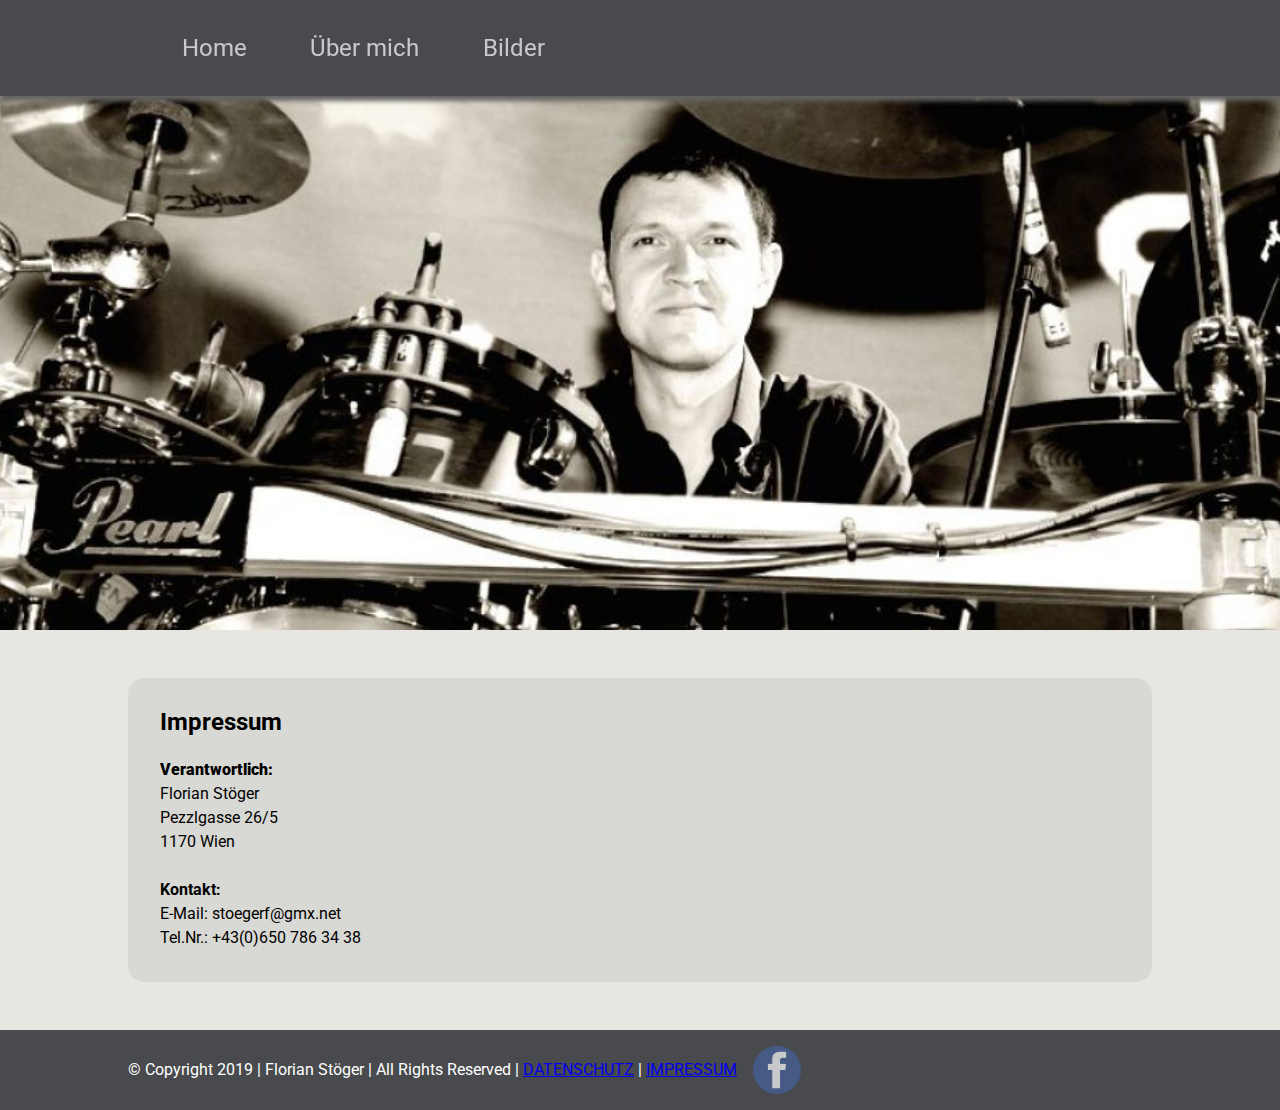
<file: impressum.html>
<!DOCTYPE html>
<html lang="de">
<head>
    <meta charset="UTF-8">
    <meta name="viewport" content="width=device-width, initial-scale=1.0">
    <meta http-equiv="X-UA-Compatible" content="ie=edge">
    <link rel="stylesheet" type="text/css" href="media.css">
    <title>Impressum</title>
</head>
<body>
    <header>
        <nav>
            <ul>
                <li>
                    <a class="navlink" href="index.html#home_anchor">Home</a>
                </li>
                <li>
                    <a class="navlink" href="index.html#about_anchor">Über mich</a>
                </li>
                <li>
                    <a class="navlink" href="index.html#pictures_anchor">Bilder</a>
                </li>
                <li>
                    <a class="navlink" href="index.html#unterricht_anchor">Unterricht</a>
                </li>
                <li>
                    <a class="navlink" href="media.html">Media</a>
                </li>
                <li>
                    <a class="navlink" href="index.html#kontakt_anchor">Kontakt</a>
                </li>        
                <li><a href="https://www.facebook.com/florian.stoger.146" target="_blank" class="fb_link"><img src="Images/fb.png" alt="facebook" title="facebook"></a></li>
            </ul> 
            <div id="burger">
                <div class="line1"></div>
                <div class="line2"></div>
                <div class="line3"></div>
            </div>             
        </nav>
    </header>
    <main>
        <div id="top_btn">
            <img src="Images/top_btn.svg" alt="nach oben" title="top">
        </div>
        <div id="flo_pic" alt="Florian Stöger" title="Florian Stöger"></div>
        <section id="impressum">
            <article>
                <h1>Impressum</h1><br>
                <h3><strong>Verantwortlich:</strong></h3>
                <p>Florian Stöger<br>
                    Pezzlgasse 26/5<br>
                    1170 Wien<br>
                </p><br>
                <h3>Kontakt:</h3>
                <p>E-Mail: stoegerf@gmx.net</p>
                <p>Tel.Nr.: +43(0)650 786 34 38</p>
            </article>
        </section>
    </main>
    <footer>
        <div id="footer_cnt">&copy; Copyright 2019 | Florian Stöger | All Rights Reserved | <a href="Data.html">DATENSCHUTZ</a> | <a href="impressum.html">IMPRESSUM</a></div>
        <a href="https://www.facebook.com/florian.stoger.146" target="_blank" class="fb_link"><img src="Images/fb.png" alt="facebook" title="facebook"></a>
    </footer>
    <script src="media.js"></script>    
</body>
</html>
</file>
<file: media.css>
@import url('https://fonts.googleapis.com/css?family=Roboto|Special+Elite');

* {
    box-sizing: content-box;
    margin: 0;
    font-size: 1rem;
    font-family: "Roboto", sans-serif;
    scroll-behavior: smooth;
}

ul, li {
    padding: 0;
}

body, html {
    overflow-x: hidden;
    line-height: 1.5rem;
    scroll-behavior: smooth;
}

nav {
    position: fixed;
    display: flex;
    width: 100%;
    top: 0;
    transition: botttom 1s;
    transition-delay: 1s;
    height: 6rem;
    box-shadow: 1px 5px 5px rgb( 99, 99, 98);
    z-index: 2;
    background-color: rgb( 72, 74, 77);
}

nav ul {
    display: flex;
    justify-content: space-evenly;
    align-items: center;
    margin: 0;
    padding: 0 10%;
    list-style: none;
    height: 100%;
    width: 100%;
}

nav a {
    text-decoration: none;
    font-family: "Roboto", sans-serif;
    color: white;
    opacity: 0;
    display: block;
    font-size: 1.5rem;
    position: relative;
    padding: 10px;
    transition: 500ms;
    z-index: 1;
}

nav a::after {
    content: " ";
    position: absolute;
    bottom: 0;
    left: 0;
    right: 0;
    margin: auto;
    background: rgb(255, 255, 255);
    height: 2px;
    width: 0;
    transition: 500ms;
}

nav a.navlink:hover::after {
    animation: fill 1s forwards;
}

.nav_active {
    transform: translateX(-100vw);
    height: 100vh;
    opacity: 1;
}

@keyframes mobile_nav_anim {
    from {
        opacity: 0;
        transform: translateY(50px);
    } 
    to {
        opacity: 1;
        transform: translateY(0);
    }
}

.fill_anim::after {
    animation: fill 1s forwards;
}

#burger {
    display: none;
    flex-direction: column;
    justify-content: center; 
}

#burger div {
    width: 25px;
    height: 3px;
    background-color: white;
    margin: 3px;
    margin-right: 6rem;
    transition: transform, opacity 400ms, 400ms;
}

.burgeranim .line1 {
    transform: rotate(45deg) translate(5px, 8px);
}
.burgeranim .line2 {
    opacity: 0;
}
.burgeranim .line3 {
    transform: rotate(-45deg) translate(5px, -8px);
}

@keyframes fill {
    0% {
        width: 0;
        height: 2px;
    }

    50% {
        width: 90%;
        height: 2px;
        background: rgb(255, 255, 255);
    }

    100% {
        width: 90%;
        height: 100%;
        border-radius: .5rem;
        z-index: -10;
    }
}

nav a:hover {
    opacity: 1;
    color: rgb(54, 133, 235);
}

.anchor {
    position: relative;
}

.fb_link {
    width: 3rem;
    height: 3rem;
    margin-left: 1rem;
    padding: 0;
}

.fb_link img {
    width: 3rem;
    height: auto;
    display: block;
    opacity: .7;
    transition: 500ms;
}

.fb_link img:hover {
    opacity: 1;
}

#top_btn {
    position: fixed;
    top: 80%;
    right: -5.3rem;
    background: rgba(214, 212, 212, .7);
    z-index: 3;
    width: 5rem;
    height: 2.6rem;
    display: flex;
    align-items: center;
    border: 2px solid rgba(1, 1, 1, .7);
    border-top-left-radius: .5rem;
    border-bottom-left-radius: .5rem;
    cursor: pointer;
    transition: all 500ms;
    opacity: 0;
}

#top_btn img {
    width: 2.5rem;
    height: auto;
}

.section_head_cnt {
    position: relative;
    margin-top: 6rem;
}

.section_head_cnt img {
    width: 100%;
    max-height: 12rem;
    display: block;
}

.section_headline {
    position: absolute;
    margin-top: .1rem;
    left: -50%;
    top: 47%;
    transform: translate(-50%, -50%);
    text-align: center;
    display: flex;
    justify-content: center;
    align-items: center;
    padding: 1rem .7rem .6rem .7rem;
    font-family: 'Special Elite', cursive;
    text-transform: uppercase;
    font-size: 200%;
    background-color: white;
    opacity: .7;
    width: 60%;
    height: 3rem;
    color: black;
    border-radius: 1rem;
    border: 2px solid black; 
    box-shadow: 1px 5px 5px rgb( 99, 99, 98);
    transition:  left 1s, background-color 1s 1s, border 1s 1s, color 1s 1s;
}

#media {
    padding: 3rem 5%;
    background-color: rgb(203, 199, 163);
}

#grid_cnt {
    display: grid;
    margin: 0 auto;
    max-width: 1080px;
    grid-gap: 2rem;
    grid-template-columns: auto auto;
    justify-content: center;
}

#grid_cnt iframe {
    max-width: 100%;
}

#datenschutz {
    margin-top: 6rem;
    padding: 3rem 0;
    background: rgb(232, 230, 225);
}

#datenschutz article {
    width: 80%;
    max-width: 1080px;
    margin: auto;
    background: rgb(216, 216, 213);
    border-radius: 1rem;
    padding: 2rem;
}

#flo_pic {
    background-image: url(Images/me.jpg);
    background-repeat: no-repeat;
    background-position: 50% 3rem;
    background-size: cover;
    height: 70vh;
    width: 100%;
}

#impressum {
    padding: 3rem 10%;
    background: rgb(232, 230, 225);
}

#impressum article {
    
    max-width: 1080px;
    margin: auto;
    background: rgb(216, 216, 213);
    border-radius: 1rem;
    padding: 2rem;
}

#impressum h1 {
    font-size: 1.5rem;
}

footer {
    max-width: 100%;
    min-height: 5rem;
    background-color: rgb( 72, 74, 77);
    color: white;
    display: flex;
    align-items: center;
    padding: 0 10%;
    position: relative;
}

@media screen and (min-width: 760px) and (max-width: 1140px) {
    .section_headline {
        min-width: 78%;
        height: 16%;
    }
}

@media screen and (max-width: 842px) {

    .navlink {
        margin: 2rem 0;
    }

    nav ul li:first-child a {
        margin-top: 15vh;
    }

    nav ul {
        text-align: center;
        width: 100%;
        height: 0;
        right: -100vw;
        bottom: 0;
        background-color: rgb( 72, 74, 77);
        transition: transform, height, opacity 500ms, 500ms, 500ms;
        display: block;
        position: fixed;
        opacity: 0;
        padding: 0;
    }

    nav li {
        opacity: 0;
    } 

    #burger {
        display: flex;
        position: absolute;
        right: -4rem;
        top: 50%;
        transform: translateY(-50%);
        cursor: pointer; 
        opacity: 1;
    }

    .anchor > a {
        top: -4rem;
    }
    
    #unterricht_anchor {
        top: -4rem;
    }

    .fb_link {
        display: none;
    }
}

@media screen and (max-width: 760px) {

    .section_head_cnt img {
        display: none;
    }

    #grid_cnt {
        margin-top: 5rem;
        grid-template-columns: auto;
        grid-gap: 1rem;
    } 

    #head_5 {
        margin-top: 4rem;
        width: 90%;
        height: 2rem;
    }
}
</file>
